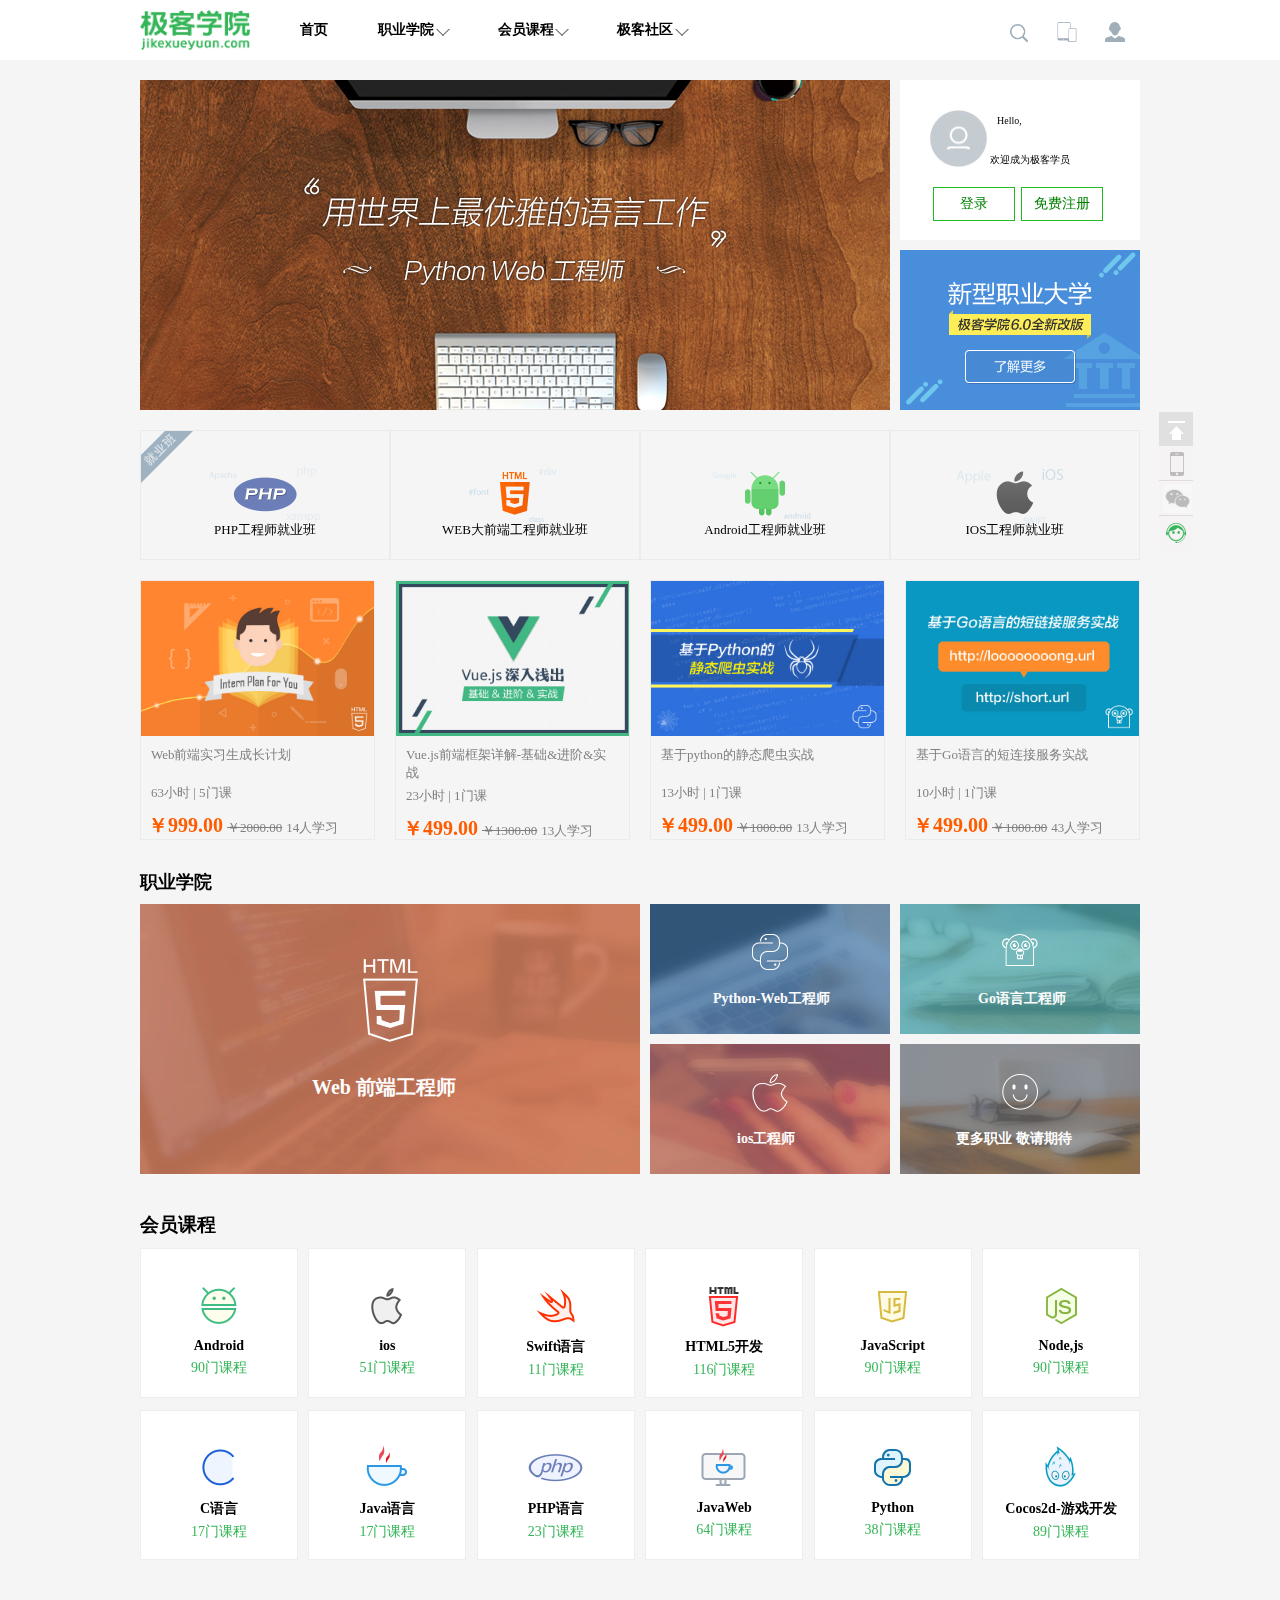
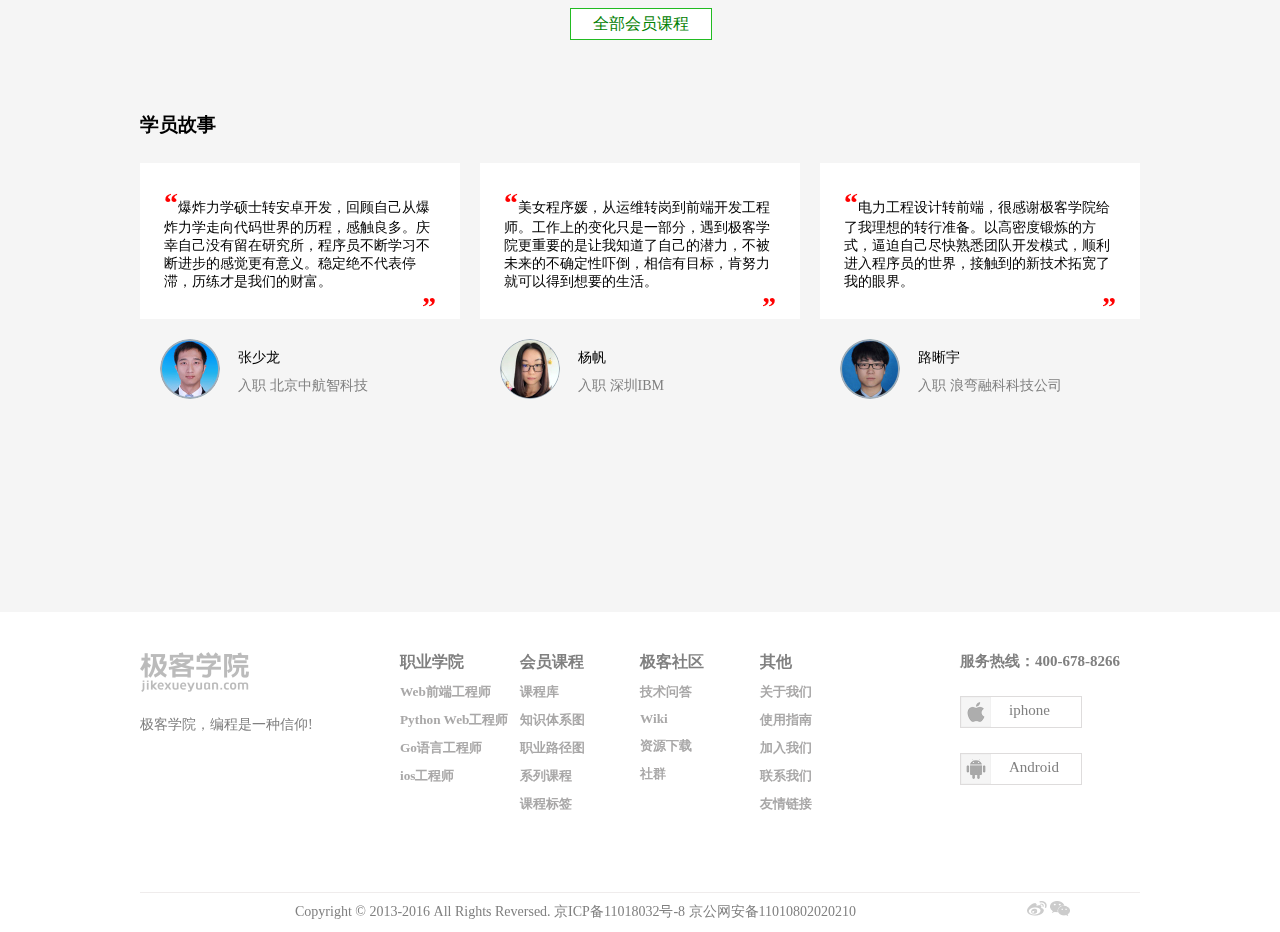
<file: index.html>
<!DOCTYPE html>
<html lang="en">

<head>
    <meta charset="UTF-8">
    <title>极客学院</title>
    <link rel="stylesheet" href="css/jike.css" type="text/css">
</head>

<body>
    <div class="container">
        <header>
            <div class="wrap">
                <div class="logo">
                    <img src="images/logo.png">
                </div>
                <!--nav  start-->
                <nav>
                    <ul class="college">
                        <li><a href="http://www.jikexueyuan.com/">首页</a></li>
                        <!---第一个下拉菜单---->
                        <li class="college1">
                            <a href="">
               职业学院
               <span class="rotate"></span>
               </a>
                            <ul id="college1-1">
                                <li>
                                    <h5>前端学院</h5>
                                    <a href="http://www.jikexueyuan.com/zhiye/web">
                                        <span class="icon1"></span> web前端工程师
                                    </a>
                                </li>
                                <li>
                                    <h5>后端学院</h5>
                                    <a href="http://www.jikexueyuan.com/zhiye/python">
                                        <span class="icon2"></span> Python&nbsp;web工程师
                                    </a>
                                    <br/>
                                    <a href="http://www.jikexueyuan.com/zhiye/go">
                                        <span class="icon3"></span> Go语言工程师
                                    </a>
                                </li>
                                <li>
                                    <h5>移动学院</h5>
                                    <a href="http://www.jikexueyuan.com/zhiye/ios">
                                        <span class="icon4"></span> ios工程师
                                    </a>
                                </li>
                            </ul>
                        </li>
                        <!--第二个下拉菜单---->
                        <li class="course">
                            <a href="">
               会员课程
               <span class="rotate"></span>
               </a>
                            <ul id="course1">
                                <li>
                                    <a href="http://www.jikexueyuan.com/course/">
                                        <span class="icon1-1"></span> 课程库
                                        <span id="right">2500+</span>
                                    </a>
                                </li>
                                <li>
                                    <a href="http://ke.jikexueyuan.com/zhiye/">
                                        <span class="icon1-2"></span> 职业路径图
                                        <span id="right">9</span>
                                    </a>
                                </li>
                                <li>
                                    <a href="http://www.jikexueyuan.com/path/">
                                        <span class="icon1-3"></span> 知识体系图
                                        <span id="right">24</span>
                                    </a>
                                </li>
                                <li>
                                    <a href="http://ke.jikexueyuan.com/xilie/">
                                        <span class="icon1-4"></span> 系列课程
                                        <span id="right">101</span>
                                    </a>
                                </li>
                                <li>
                                    <a href="http://www.jikexueyuan.com/tag/">
                                        <span class="icon1-5"></span> 课程标签
                                        <span id="right">4000+</span>
                                    </a>
                                </li>
                                <li>
                                    <a href="http://www.jikexueyuan.com/vip/">
                                        <span class="icon1-6"></span> VIP会员购买
                                        <span id="right">30/月260/年</span>
                                    </a>
                                </li>
                            </ul>
                        </li>
                        <!--第三个下拉菜单-->
                        <li class="community">
                            <a href="">
               极客社区
               <span class="rotate"></span>
               </a>
                            <ul id="community1">
                                <li>
                                    <a href="http://wenda.jikexueyuan.com/">
                                        <span class="icon2-1"></span> 技术问答
                                        <span id="right">20000+</span>
                                    </a>
                                </li>
                                <li>
                                    <a href="http://wiki.jikexueyuan.com/">
                                        <span class="icon2-2"></span> Wiki
                                        <span id="right">351</span>
                                    </a>
                                </li>
                                <li>
                                    <a href="http://qun.jikexueyuan.com/">
                                        <span class="icon2-3"></span> 社群
                                        <span id="right">7000+</span>
                                    </a>
                                </li>
                                <li>
                                    <a href="http://download.jikexueyuan.com/">
                                        <span class="icon2-4"></span> 资源下载
                                        <span id="right">3000+</span>
                                    </a>
                                </li>
                            </ul>
                        </li>
                    </ul>
                </nav>
                <!--nav  end-->
                <div class="user">
                    <span class="search"></span>
                    <span class="app">
           <div class="app-tel"></div>
           <div class="app-icon"></div>
           </span>
                    <span class="land">
             <ul>
               <li>
               <a href="http://passport.jikexueyuan.com/sso/reg_phone">注册</a>
                 |
               <a href="http://passport.jikexueyuan.com/sso/login">登录</a>
               </li>
               <li>
               <a href="http://passport.jikexueyuan.com/sso/login">
                 <span class="icon3-1"></span> 学习中心
                    </a>
                    </li>
                    <li>
                        <a href="http://passport.jikexueyuan.com/sso/login">
                            <span class="icon3-2"></span> 个人主页
                        </a>
                    </li>
                    <li>
                        <a href="http://passport.jikexueyuan.com/sso/login">
                            <span class="icon3-3"></span> 消息通知
                        </a>
                    </li>
                    <li>
                        <a href="http://passport.jikexueyuan.com/sso/login">
                            <span class="icon3-4"></span> 账号设置
                        </a>
                    </li>
                    </ul>
                    </span>
                </div>
            </div>
        </header>
        <!--article部分-->
        <article>
            <!--section部分-->
            <section class="jk-python">
                <div class="jk-carousel">
                    <img src="images/579fa1b0c9f40.jpg">
                </div>
                <div class="jk-login">
                    <div>
                        <div class="userimg">
                            <a href="http://passport.jikexueyuan.com/sso/login?referer=http://my.jikexueyuan.com/setting/user/">
                                <img src="images/headpic_8ce0f6d.jpg">
                            </a>
                        </div>
                        <span class="welcome">Hello,</span>
                        <p class="welcome1">欢迎成为极客学员</p>
                    </div>
                    <div>
                        <span class="free">登录</span>
                        <a href="http://passport.jikexueyuan.com/sso/reg_phone">
                            <span class="free">免费注册</span>
                        </a>
                    </div>
                </div>
                <div class="jk-about">
                    <a href="http://blog.jikexueyuan.com/1.html" target="_blank">
                        <img src="images/0f0000I31efoOCeMMNwG30.jpg">
                    </a>
                </div>
            </section>
            <!--section部分-->
            <section class="jk-engineer">
                <a href="http://j.jikexueyuan.com/train/php?huodong=jiuye_php_in" class="engineer" target="_blank">
                    <span class="engineer-icon"></span>
                    <p>PHP工程师就业班</p>
                </a>
                <a href="http://j.jikexueyuan.com/train/web?huodong=jiuye_web_in" class="engineer" target="_blank">
                    <p>WEB大前端工程师就业班</p>
                </a>
                <a href="http://j.jikexueyuan.com/train/android?huodong=jiuye_android_in" class="engineer" target="_blank">
                    <p>Android工程师就业班</p>
                </a>
                <a href="http://j.jikexueyuan.com/train/ios?huodong=jiuye_ios_in" class="engineer" target="_blank">
                    <p>IOS工程师就业班</p>
                </a>
            </section>
            <!--section部分-->
            <section class="jk-wrap1">
                <div class="jk-wrap">
                    <a href="http://www.jikexueyuan.com/zhiye/course/10.html?type=7" class="jk-practice" target="_blank">
                        <span class="practice"></span>
                        <p>Web前端实习生成长计划</p>
                        <p>63小时&nbsp;|&nbsp;5门课</p>
                        <span class="price">￥999.00</span>
                        <span class="price1"><s>￥2000.00</s></span>
                        <span class="number">14人学习</span>
                    </a>
                    <a href="http://www.jikexueyuan.com/zhiye/course/12.html?type=8" class="jk-practice" target="_blank">
                        <span class="practice"></span>
                        <p id="another1">Vue.js前端框架详解-基础&进阶&实战</p>
                        <p id="another">23小时&nbsp;|&nbsp;1门课</p>
                        <span class="price">￥499.00</span>
                        <span class="price1"><s>￥1300.00</s></span>
                        <span class="number">13人学习</span>
                    </a>
                    <a href="http://www.jikexueyuan.com/zhiye/course/18.html?type=4" class="jk-practice" target="_blank">
                        <span class="practice"></span>
                        <p>基于python的静态爬虫实战</p>
                        <p>13小时&nbsp;|&nbsp;1门课</p>
                        <span class="price">￥499.00</span>
                        <span class="price1"><s>￥1000.00</s></span>
                        <span class="number">13人学习</span>
                    </a>
                    <a href="http://www.jikexueyuan.com/zhiye/course/22.html?type=6" class="jk-practice" target="_blank">
                        <span class="practice"></span>
                        <p>基于Go语言的短连接服务实战</p>
                        <p>10小时&nbsp;|&nbsp;1门课</p>
                        <span class="price">￥499.00</span>
                        <span class="price1"><s>￥1000.00</s></span>
                        <span class="number">43人学习</span>
                    </a>
                </div>
            </section>
            <!--section部分-->
            <section class="jk-college">
                <h3 class="profession">职业学院</h3>
                <div class="web">
                    <a href="http://www.jikexueyuan.com/zhiye/web">
                        <span></span>
                        <p>Web&nbsp;前端工程师</p>
                    </a>
                </div>
                <div class="python-web">
                    <a href="http://www.jikexueyuan.com/zhiye/python">
                        <span></span>
                        <p>Python-Web工程师</p>
                    </a>
                </div>
                <div class="go">
                    <a href="http://www.jikexueyuan.com/zhiye/go">
                        <span></span>
                        <p>Go语言工程师</p>
                    </a>
                </div>
                <div class="ios">
                    <a href="http://www.jikexueyuan.com/zhiye/ios">
                        <span></span>
                        <p>ios工程师</p>
                    </a>
                </div>
                <div class="many">
                    <a href="">
                        <span></span>
                        <p>更多职业&nbsp;敬请期待</p>
                    </a>
                </div>
            </section>
            <!--section部分-->
            <section class="jk-vip">
                <h3>会员课程</h3>
                <div class="jk-vip1">
                    <a href="http://www.jikexueyuan.com/path/android">
                        <img src="images/1_android_d6730f3.png" class="pic">
                        <h5 class="black">Android</h5>
                        <p class="green">90门课程</p>
                    </a>
                    <a href="http://www.jikexueyuan.com/path/ios">
                        <img src="images/2_iOS_5e77ff4.png" class="pic">
                        <h5 class="black">ios</h5>
                        <p class="green">51门课程</p>
                    </a>
                    <a href="http://www.jikexueyuan.com/path/swift">
                        <img src="images/3_swift_79f5d60.png" class="pic">
                        <h5 class="black">Swift语言</h5>
                        <p class="green">11门课程</p>
                    </a>
                    <a href="http://www.jikexueyuan.com/path/html5">
                        <img src="images/4_html5_9ab5f1c.png" class="pic">
                        <h5 class="black">HTML5开发</h5>
                        <p class="green">116门课程</p>
                    </a>
                    <a href="http://www.jikexueyuan.com/path/javascript">
                        <img src="images/5_javascript_83e4b7f.png" class="pic">
                        <h5 class="black">JavaScript</h5>
                        <p class="green">90门课程</p>
                    </a>
                    <a href="http://www.jikexueyuan.com/path/nodejs">
                        <img src="images/6_js_c56bccc.png" class="pic">
                        <h5 class="black">Node,js</h5>
                        <p class="green">90门课程</p>
                    </a>
                </div>
                <div class="jk-vip2">
                    <a href="http://www.jikexueyuan.com/path/c">
                        <img src="images/7_c_07f10c0.png" class="pic">
                        <h5 class="black">C语言</h5>
                        <p class="green">17门课程</p>
                    </a>
                    <a href="http://www.jikexueyuan.com/path/java">
                        <img src="images/8_java_89b7c2c.png" class="pic">
                        <h5 class="black">Java语言</h5>
                        <p class="green">17门课程</p>
                    </a>
                    <a href="http://www.jikexueyuan.com/path/php">
                        <img src="images/9_php_d5fcdb8.png" class="pic">
                        <h5 class="black">PHP语言</h5>
                        <p class="green">23门课程</p>
                    </a>
                    <a href="http://www.jikexueyuan.com/path/javaweb">
                        <img src="images/10_javaweb_26f34e5.png" class="pic">
                        <h5 class="black">JavaWeb</h5>
                        <p class="green">64门课程</p>
                    </a>
                    <a href="http://www.jikexueyuan.com/path/python">
                        <img src="images/11_Python_d253c3e.png" class="pic">
                        <h5 class="black">Python</h5>
                        <p class="green">38门课程</p>
                    </a>
                    <a href="http://www.jikexueyuan.com/path/cocos2d-x">
                        <img src="images/12_cocos2d_037cd04.png" class="pic">
                        <h5 class="black">Cocos2d-游戏开发</h5>
                        <p class="green">89门课程</p>
                    </a>
                </div>
                <div class="jk-vip3">
                    <a href="http://www.jikexueyuan.com/course/">全部会员课程</a>
                </div>
            </section>
            <!--section部分-->
            <section class="jk-story">
                <h3>学员故事</h3>
                <div class="jk-story-wrap">
                    <div class="jk-story1">
                        <a href="http://blog.jikexueyuan.com/5.html">
                            <p class="story">爆炸力学硕士转安卓开发，回顾自己从爆炸力学走向代码世界的历程，感触良多。庆幸自己没有留在研究所，程序员不断学习不断进步的感觉更有意义。稳定绝不代表停滞，历练才是我们的财富。
                            </p>
                            <span class="zhangshaolong"></span>
                            <span class="namework">
            <p>张少龙</p>
            <p class="work">入职&nbsp;北京中航智科技</p>
          </span>
                        </a>
                    </div>
                    <div class="jk-story2">
                        <a href="http://blog.jikexueyuan.com/5.html">
                            <p class="story">美女程序媛，从运维转岗到前端开发工程师。工作上的变化只是一部分，遇到极客学院更重要的是让我知道了自己的潜力，不被未来的不确定性吓倒，相信有目标，肯努力就可以得到想要的生活。
                            </p>
                            <span class="yangfan"></span>
                            <span class="namework">
            <p>杨帆</p>
            <p class="work">入职&nbsp;深圳IBM</p>
          </span>
                        </a>
                    </div>
                    <div class="jk-story3">
                        <a href="http://blog.jikexueyuan.com/5.html">
                            <p class="story">电力工程设计转前端，很感谢极客学院给了我理想的转行准备。以高密度锻炼的方式，逼迫自己尽快熟悉团队开发模式，顺利进入程序员的世界，接触到的新技术拓宽了我的眼界。
                            </p>
                            <span class="luxiyu"></span>
                            <span class="namework">
            <p>路晰宇</p>
            <p class="work">入职&nbsp;浪弯融科科技公司</p>
          </span>
                        </a>
                    </div>
                </div>
            </section>
<!-- 返回顶部小图标 -->
            <div class="fixed_wrapper">
                <div class="fixed">
                    <div></div>
                    <div>
                        <div class="fixed2"></div>
                    </div>
                    <div>
                        <a href="http://qun.jikexueyuan.com/jikexueyuan/topic/430" target="_blank"></a>
                    </div>
                    <div>
                        <div class="fixed4">
                            <p>在线客服</p>
                            <p>工作日9:00-21:00在线</p>
                        </div>
                    </div>
                </div>
            </div>
        </article>
        <!--article结束-->
        <!--footer部分-->
        <footer>
            <div class="last1">
                <span></span>
                <p>极客学院，编程是一种信仰!</p>
            </div>
            <div class="last2">
                <div>
                    <h4>职业学院</h4>
                    <h5><a href="http://www.jikexueyuan.com/zhiye/web">Web前端工程师</a></h5>
                    <h5><a href="http://www.jikexueyuan.com/zhiye/python">Python Web工程师</a></h5>
                    <h5><a href="http://www.jikexueyuan.com/zhiye/go">Go语言工程师</a></h5>
                    <h5><a href="http://www.jikexueyuan.com/zhiye/ios">ios工程师</a></h5>
                </div>
                <div>
                    <h4>会员课程</h4>
                    <h5><a href="http://www.jikexueyuan.com/course/">课程库</a></h5>
                    <h5><a href="http://www.jikexueyuan.com/path/">知识体系图</a></h5>
                    <h5><a href="http://ke.jikexueyuan.com/zhiye/">职业路径图</a></h5>
                    <h5><a href="http://ke.jikexueyuan.com/xilie/">系列课程</a></h5>
                    <h5><a href="http://www.jikexueyuan.com/tag/">课程标签</a></h5>
                </div>
                <div>
                    <h4><a href="http://wenda.jikexueyuan.com/">极客社区</a></h4>
                    <h5><a href="http://wenda.jikexueyuan.com/">技术问答</a></h5>
                    <h5><a href="http://wiki.jikexueyuan.com/">Wiki</a></h5>
                    <h5><a href="http://passport.jikexueyuan.com/sso/login?referer=http://download.jikexueyuan.com/">资源下载</a></h5>
                    <h5><a href="http://qun.jikexueyuan.com/">社群</a></h5>
                </div>
                <div>
                    <h4>其他</h4>
                    <h5><a href="http://help.jikexueyuan.com/">关于我们</a></h5>
                    <h5><a href="http://help.jikexueyuan.com/guide/">使用指南</a></h5>
                    <h5><a href="http://help.jikexueyuan.com/join.html">加入我们</a></h5>
                    <h5><a href="http://help.jikexueyuan.com/contact.html">联系我们</a></h5>
                    <h5><a href="http://www.jikexueyuan.com/friendlink.html">友情链接</a></h5>
                </div>
            </div>
            <div class="last3">
                <p>服务热线：400-678-8266</p>
                <div class="last3-1">
                    <span></span>
                    <span>iphone</span>
                    <div class="last3-1-app"></div>
                </div>
                <div class="last3-2">
                    <span></span>
                    <span>Android</span>
                    <div class="last3-2-app"></div>
                </div>
            </div>
            <div class="last4"></div>
            <div class="last5">
                <span>Copyright © 2013-2016&nbsp;All Rights Reversed. 京ICP备11018032号-8 京公网安备11010802020210</span>
                <a href="http://weibo.com/jikexueyuan" class="last5-pic1"></a>
                <a href="http://qun.jikexueyuan.com/jikexueyuan/topic/430" class="last5-pic2"></a>
            </div>
        </footer>
        <!--footer 结束-->
    </div>
</body>

</html>
</file>
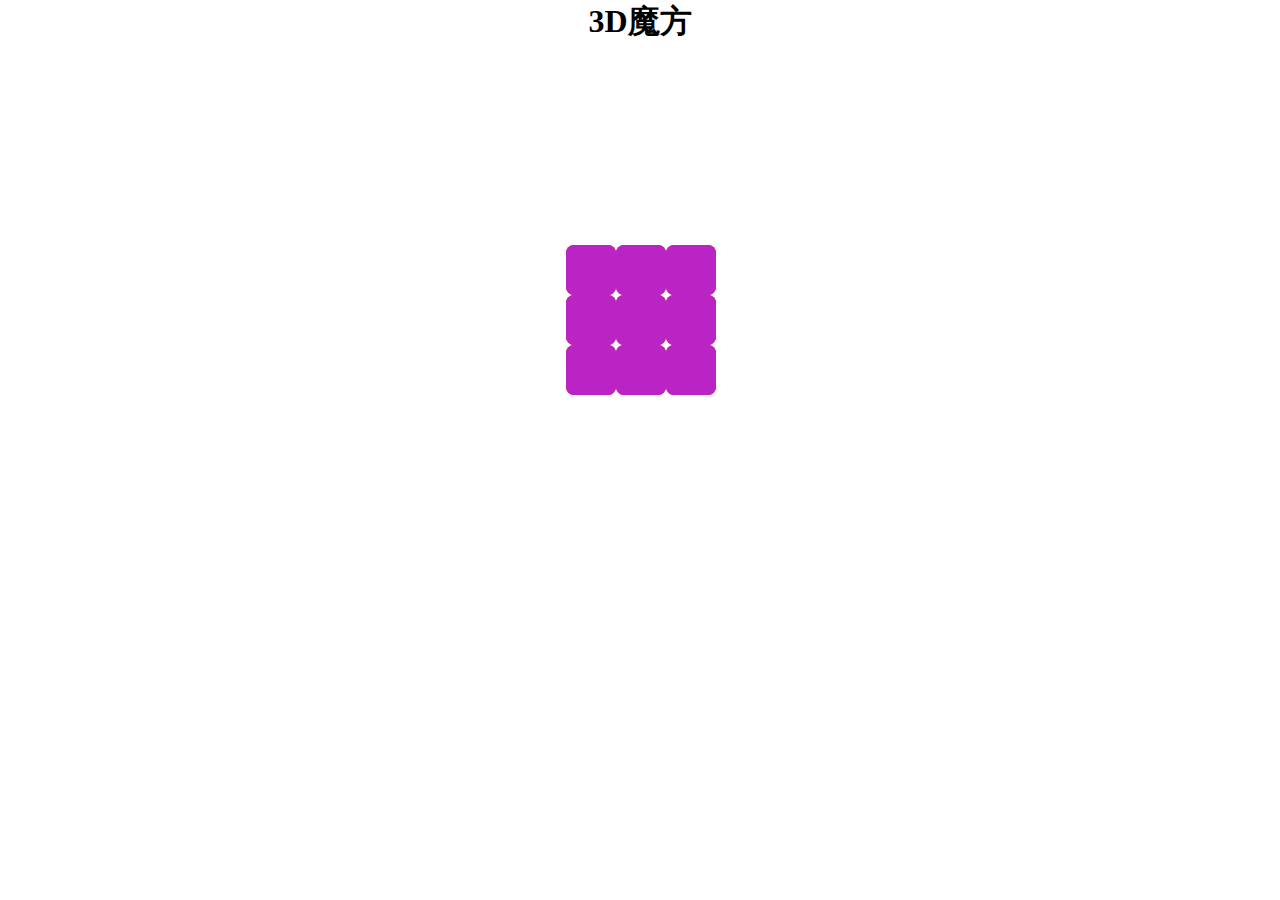
<file: cube.html>
<!DOCTYPE html>
<html lang="en">
<head>
    <meta charset="UTF-8">
    <title>3D魔方</title>
    <link rel="stylesheet" href="css/cube.css" type="text/css">
</head>
<body>
<h1 align="center">3D魔方</h1>
<div class="box">
    <!-----魔方的六个面---->
    <!-----魔方的第1个面---->
    <div class="box1">
        <div class="in"></div>
        <div class="in"></div>
        <div class="in"></div>
        <div class="in"></div>
        <div class="in"></div>
        <div class="in"></div>
        <div class="in"></div>
        <div class="in"></div>
        <div class="in"></div>
    </div>
    <!-----魔方的第2个面---->
    <div class="box2">
        <div class="in"></div>
        <div class="in"></div>
        <div class="in"></div>
        <div class="in"></div>
        <div class="in"></div>
        <div class="in"></div>
        <div class="in"></div>
        <div class="in"></div>
        <div class="in"></div>
    </div>
    <!-----魔方的第3个面---->
    <div class="box3">
        <div class="in"></div>
        <div class="in"></div>
        <div class="in"></div>
        <div class="in"></div>
        <div class="in"></div>
        <div class="in"></div>
        <div class="in"></div>
        <div class="in"></div>
        <div class="in"></div>
    </div>
    <!-----魔方的第4个面---->
    <div class="box4">
        <div class="in"></div>
        <div class="in"></div>
        <div class="in"></div>
        <div class="in"></div>
        <div class="in"></div>
        <div class="in"></div>
        <div class="in"></div>
        <div class="in"></div>
        <div class="in"></div>
    </div>
    <!-----魔方的第5个面---->
    <div class="box5">
        <div class="in"></div>
        <div class="in"></div>
        <div class="in"></div>
        <div class="in"></div>
        <div class="in"></div>
        <div class="in"></div>
        <div class="in"></div>
        <div class="in"></div>
        <div class="in"></div>
    </div>
    <!-----魔方的第6个面---->
    <div class="box6">
        <div class="in"></div>
        <div class="in"></div>
        <div class="in"></div>
        <div class="in"></div>
        <div class="in"></div>
        <div class="in"></div>
        <div class="in"></div>
        <div class="in"></div>
        <div class="in"></div>
    </div>
</div>
</body>
</html>
</file>
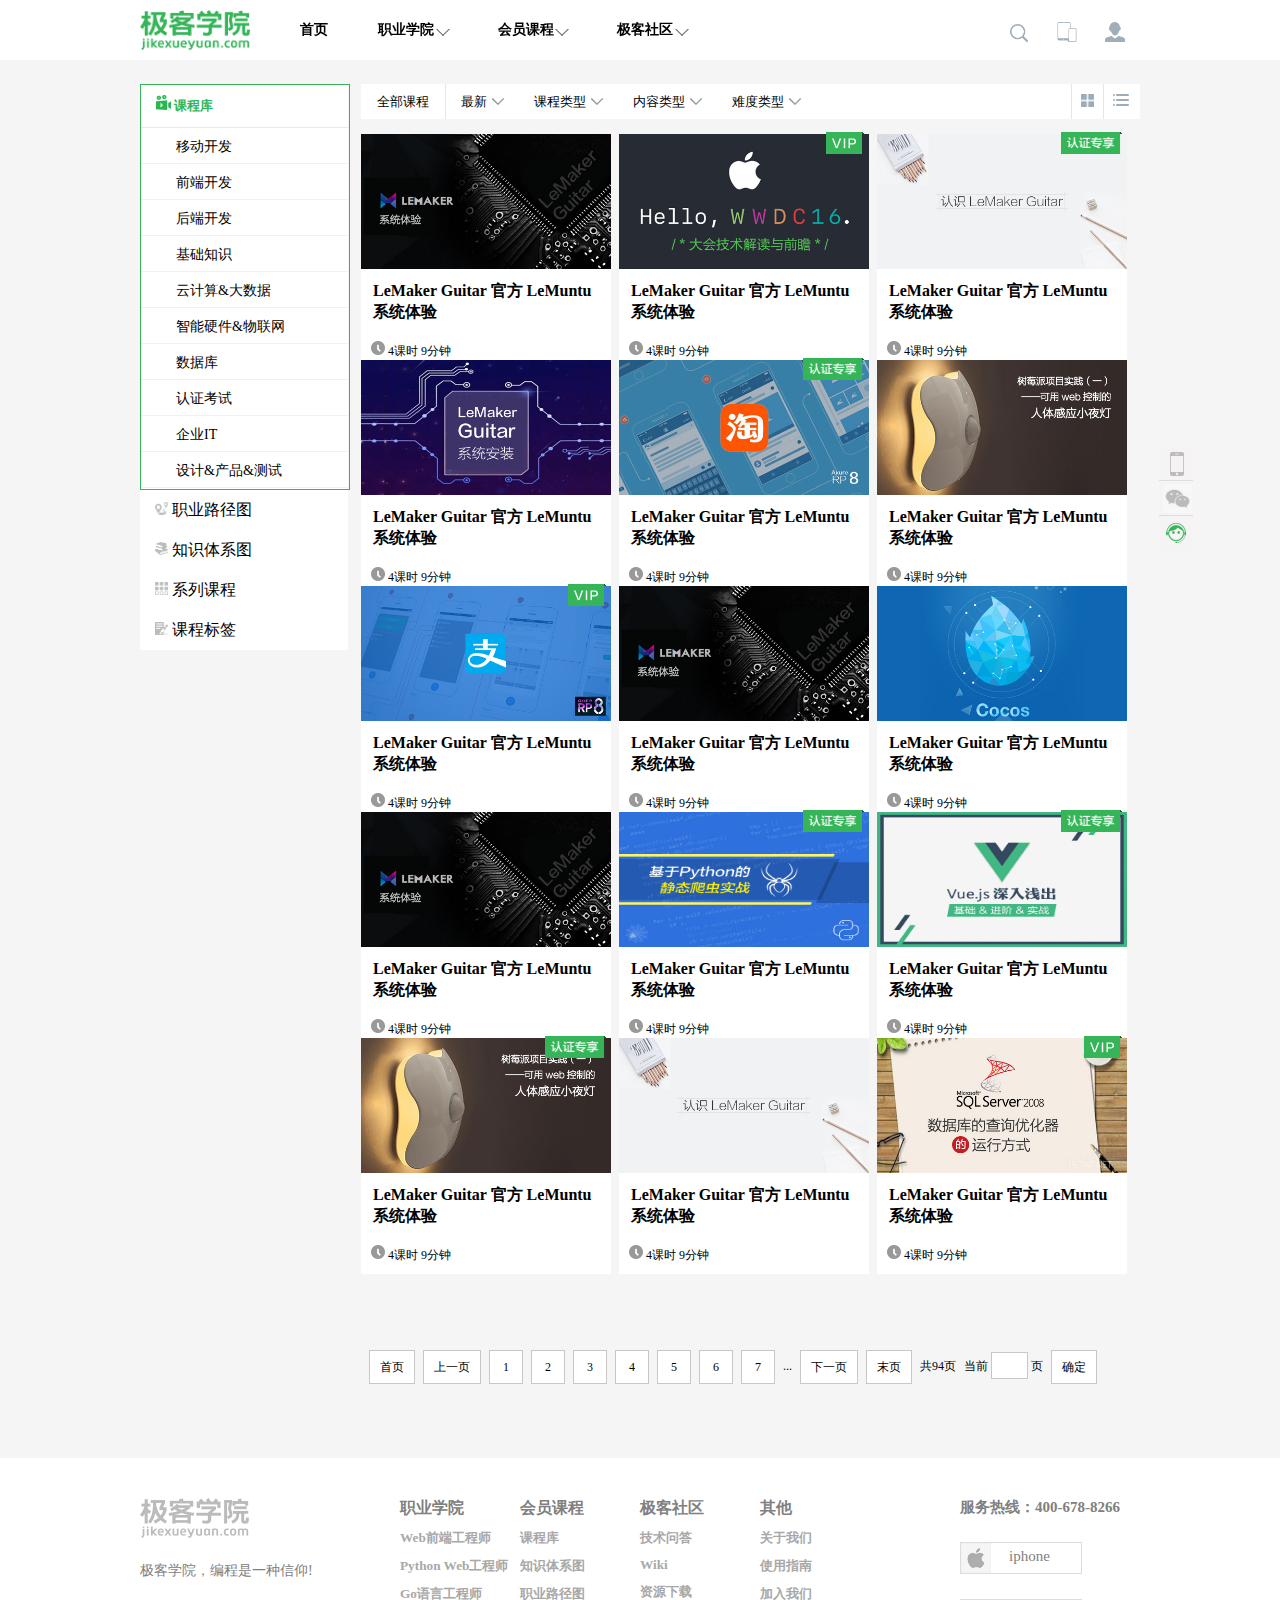
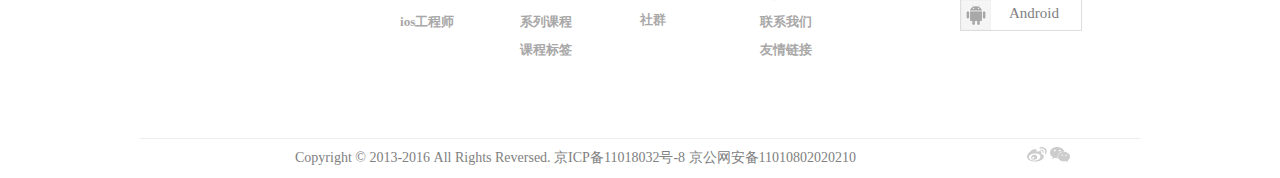
<file: jikeCourse.html>
<!DOCTYPE html>
<html lang="en">

<head>
    <meta charset="UTF-8">
    <title>极客学院</title>
    <link rel="stylesheet" href="css/jikeCourse.css" type="text/css">
</head>

<body>
    <div class="container">
        <header>
            <div class="wrap">
                <div class="logo">
                    <img src="images/logo.png">
                </div>
                <!--nav  start-->
                <nav>
                    <ul class="college">
                        <li><a href="http://www.jikexueyuan.com/">首页</a></li>
                        <!---第一个下拉菜单---->
                        <li class="college1">
                            <a href="">
               职业学院
               <span class="rotate"></span>
               </a>
                            <ul id="college1-1">
                                <li>
                                    <h5>前端学院</h5>
                                    <a href="http://www.jikexueyuan.com/zhiye/web">
                                        <span class="icon1"></span> web前端工程师
                                    </a>
                                </li>
                                <li>
                                    <h5>后端学院</h5>
                                    <a href="http://www.jikexueyuan.com/zhiye/python">
                                        <span class="icon2"></span> Python&nbsp;web工程师
                                    </a>
                                    <br/>
                                    <a href="http://www.jikexueyuan.com/zhiye/go">
                                        <span class="icon3"></span> Go语言工程师
                                    </a>
                                </li>
                                <li>
                                    <h5>移动学院</h5>
                                    <a href="http://www.jikexueyuan.com/zhiye/ios">
                                        <span class="icon4"></span> ios工程师
                                    </a>
                                </li>
                            </ul>
                        </li>
                        <!-- 第二个下拉菜单 -->
                        <li class="course">
                            <a href="">
               会员课程
               <span class="rotate"></span>
               </a>
                            <ul id="course1">
                                <li>
                                    <a href="http://www.jikexueyuan.com/course/">
                                        <span class="icon1-1"></span> 课程库
                                        <span id="right">2500+</span>
                                    </a>
                                </li>
                                <li>
                                    <a href="http://ke.jikexueyuan.com/zhiye/">
                                        <span class="icon1-2"></span> 职业路径图
                                        <span id="right">9</span>
                                    </a>
                                </li>
                                <li>
                                    <a href="http://www.jikexueyuan.com/path/">
                                        <span class="icon1-3"></span> 知识体系图
                                        <span id="right">24</span>
                                    </a>
                                </li>
                                <li>
                                    <a href="http://ke.jikexueyuan.com/xilie/">
                                        <span class="icon1-4"></span> 系列课程
                                        <span id="right">101</span>
                                    </a>
                                </li>
                                <li>
                                    <a href="http://www.jikexueyuan.com/tag/">
                                        <span class="icon1-5"></span> 课程标签
                                        <span id="right">4000+</span>
                                    </a>
                                </li>
                                <li>
                                    <a href="http://www.jikexueyuan.com/vip/">
                                        <span class="icon1-6"></span> VIP会员购买
                                        <span id="right">30/月260/年</span>
                                    </a>
                                </li>
                            </ul>
                        </li>
                        <!--第三个下拉菜单-->
                        <li class="community">
                            <a href="">
               极客社区
               <span class="rotate"></span>
               </a>
                            <ul id="community1">
                                <li>
                                    <a href="http://wenda.jikexueyuan.com/">
                                        <span class="icon2-1"></span> 技术问答
                                        <span id="right">20000+</span>
                                    </a>
                                </li>
                                <li>
                                    <a href="http://wiki.jikexueyuan.com/">
                                        <span class="icon2-2"></span> Wiki
                                        <span id="right">351</span>
                                    </a>
                                </li>
                                <li>
                                    <a href="http://qun.jikexueyuan.com/">
                                        <span class="icon2-3"></span> 社群
                                        <span id="right">7000+</span>
                                    </a>
                                </li>
                                <li>
                                    <a href="http://download.jikexueyuan.com/">
                                        <span class="icon2-4"></span> 资源下载
                                        <span id="right">3000+</span>
                                    </a>
                                </li>
                            </ul>
                        </li>
                    </ul>
                </nav>
                <!--nav  end-->
               <div class="user">
                <span class="search"></span>
                <span class="app">
                <div class="app-tel"></div>
                <div class="app-icon"></div>
                    </span>
                    <span class="land">
             <ul>
               <li>
               <a href="http://passport.jikexueyuan.com/sso/reg_phone">注册</a>
                 |
               <a href="http://passport.jikexueyuan.com/sso/login">登录</a>
               </li>
               <li>
               <a href="http://passport.jikexueyuan.com/sso/login">
                 <span class="icon3-1"></span> 学习中心
                    </a>
                    </li>
                    <li>
                        <a href="http://passport.jikexueyuan.com/sso/login">
                            <span class="icon3-2"></span> 个人主页
                        </a>
                    </li>
                    <li>
                        <a href="http://passport.jikexueyuan.com/sso/login">
                            <span class="icon3-3"></span> 消息通知
                        </a>
                    </li>
                    <li>
                        <a href="http://passport.jikexueyuan.com/sso/login">
                            <span class="icon3-4"></span> 账号设置
                        </a>
                    </li>
                    </ul>
                    </span>
                </div>
            </div>
            <div class="wrap_search">
                <div class="search_box">
                    <span class="search_icon"></span>
                    <input type="text" placeholder="搜索课程、问题或Wiki">
                </div>
                <div class="tag_box">
                    <a href="http://search.jikexueyuan.com/course/?q=Android">Android</a>
                    <a href="http://search.jikexueyuan.com/course/?q=iOS">ios</a>
                    <a href="http://search.jikexueyuan.com/course/?q=HTML5">HTML5</a>
                    <span class="close_icon"></span>
                </div>
            </div>
        </header>
        <!--article部分-->
        <article>
            <div class="article-wrap">
                <!-- 左边部分 -->
                <div class="left_father">
                    <div class="left">
                        <h5 id="h5">
                           <a href="http://www.jikexueyuan.com/course/">
                           <i class="icon-course"></i>
                           课程库
                           </a>
                        </h5>
                        <div class="left_list1">
                            <ul>
                                <li>
                                    <div>
                                        <a href="http://www.jikexueyuan.com/course/mobile/">移动开发</a>
                                        <div class="left_list1_hover">
                                            <dl>
                                                <dt>
                                                    <a>应用开发</a>
                                                </dt>
                                                <dd><a href="">Android</a>
                                                    <span>|</span>
                                                    <a href="">ios</a></dd>
                                            </dl>
                                            <dl>
                                                <dt><a href="">游戏开发</a></dt>
                                                <dd><a href="">cocos</a><span>|</span><a href="">unity</a><span>|</span><a href="">sprete</a><span>|</span><a href="">unreal</a></dd>
                                            </dl>
                                            <dl>
                                                <dt><a href="">常用框架</a></dt>
                                                <dd><a href="">cordova</a><span>|</span><a href="">react</a></dd>
                                            </dl>
                                        </div>
                                    </div>
                                </li>
                                <li>
                                    <div>
                                        <a href="http://www.jikexueyuan.com/course/web/">前端开发</a>
                                        <div class="left_list1_hover">
                                            <dl>
                                                <dt>
                                                    <a>应用开发</a>
                                                </dt>
                                                <dd>
                                                    <a href="">cocos</a><span>|</span><a href="">unity</a><span>|</span><a href="">sprete</a><span>|</span><a href="">unreal</a><span>|</span><a href="">cocos</a></dd>
                                            </dl>
                                            <dl>
                                                <dt><a href="">游戏开发</a></dt>
                                                <dd><a href="">cocos</a><span>|</span><a href="">unity</a><span>|</span><a href="">sprete</a><span>|</span><a href="">unreal</a><span>|</span><a href="">cocos</a><span>|</span><a href="">unity</a><span>|</span><a href="">sprete</a><span>|</span><a href="">unreal</a><a href="">cocos</a><span>|</span><a href="">unity</a><span>|</span><a href="">sprete</a><span>|</span><a href="">unreal</a></dd>
                                            </dl>
                                            <dl>
                                                <dt><a href="">常用框架</a></dt>
                                                <dd><a href="">cordova</a><span>|</span><a href="">react</a></dd>
                                            </dl>
                                        </div>
                                    </div>
                                </li>
                                <li>
                                    <div>
                                        <a href="http://www.jikexueyuan.com/course/dev/">后端开发</a>
                                        <div class="left_list1_hover">
                                            <dl>
                                                <dt>
                                                    <a>应用开发</a>
                                                </dt>
                                                <dd><a href="">Android</a>
                                                    <span>|</span>
                                                    <a href="">ios</a></dd>
                                            </dl>
                                            <dl>
                                                <dt><a href="">游戏开发</a></dt>
                                                <dd><a href="">cordova</a><span>|</span><a href="">react</a></dd>
                                            </dl>
                                            <dl>
                                                <dt><a href="">常用框架</a></dt>
                                                <dd><a href="">cordova</a><span>|</span><a href="">react</a></dd>
                                            </dl>
                                            <dl>
                                                <dt><a href="">常用框架</a></dt>
                                                <dd><a href="">cordova</a><span>|</span><a href="">react</a>
                                            </dl>
                                            <dl>
                                                <dt><a href="">游戏开发</a></dt>
                                                <dd><a href="">cocos</a><span>|</span><a href="">unity</a><span>|</span><a href="">sprete</a><span>|</span><a href="">unreal</a><span>|</span><a href="">cocos</a><span>|</span><a href="">unity</a><span>|</span><a href="">sprete</a><span>|</span><a href="">unreal</a><a href="">cocos</a><span>|</span><a href="">unity</a><span>|</span><a href="">sprete</a><span>|</span><a href="">unreal</a></dd>
                                            </dl>
                                        </div>
                                    </div>
                                </li>
                                <li>
                                    <div>
                                        <a href="http://www.jikexueyuan.com/course/base/">基础知识</a>
                                        <div class="left_list1_hover">
                                            <dl>
                                                <dt><a href="">常用框架</a></dt>
                                                <dd><a href="">cordova</a><span>|</span><a href="">react</a></dd>
                                            </dl>
                                            <dl>
                                                <dt><a href="">游戏开发</a></dt>
                                                <dd><a href="">cocos</a><span>|</span><a href="">unity</a><span>|</span><a href="">sprete</a><span>|</span><a href="">unreal</a><span>|</span><a href="">cocos</a><span>|</span><a href="">unity</a><span>|</span><a href="">sprete</a><span>|</span><a href="">unreal</a><a href="">cocos</a><span>|</span><a href="">unity</a><span>|</span><a href="">sprete</a><span>|</span><a href="">unreal</a></dd>
                                            </dl>
                                            <dl>
                                                <dt><a href="">常用框架</a></dt>
                                                <dd><a href="">cordova</a><span>|</span><a href="">react</a></dd>
                                            </dl>
                                        </div>
                                    </div>
                                </li>
                                <li>
                                    <div>
                                        <a href="http://www.jikexueyuan.com/course/clouddata/">云计算&大数据</a>
                                        <div class="left_list1_hover">
                                            <dl>
                                                <dt>
                                                    <a>应用开发</a>
                                                </dt>
                                                <dd><a href="">Android</a>
                                                    <span>|</span>
                                                    <a href="">ios</a></dd>
                                            </dl>
                                            <dl>
                                                <dt><a href="">常用框架</a></dt>
                                                <dd><a href="">cordova</a><span>|</span><a href="">react</a></dd>
                                            </dl>
                                            <dl>
                                                <dt><a href="">游戏开发</a></dt>
                                                <dd><a href="">cocos</a><span>|</span><a href="">unity</a><span>|</span><a href="">sprete</a><span>|</span><a href="">unreal</a><span>|</span><a href="">cocos</a><span>|</span><a href="">unity</a><span>|</span><a href="">sprete</a><span>|</span><a href="">unreal</a><a href="">cocos</a><span>|</span><a href="">unity</a><span>|</span><a href="">sprete</a><span>|</span><a href="">unreal</a></dd>
                                            </dl>
                                        </div>
                                    </div>
                                </li>
                                <li>
                                    <div>
                                        <a href="http://www.jikexueyuan.com/course/intellegence/">智能硬件&物联网</a>
                                        <div class="left_list1_hover">
                                            <dl>
                                                <dt><a href="">游戏开发</a></dt>
                                                <dd><a href="">cocos</a><span>|</span><a href="">unity</a><span>|</span><a href="">sprete</a><span>|</span><a href="">unreal</a><span>|</span><a href="">cocos</a><span>|</span><a href="">unity</a><span>|</span><a href="">sprete</a><span>|</span><a href="">unreal</a><a href="">cocos</a><span>|</span><a href="">unity</a><span>|</span><a href="">sprete</a><span>|</span><a href="">unreal</a></dd>
                                            </dl>
                                            <dl>
                                                <dt>
                                                    <a>应用开发</a>
                                                </dt>
                                                <dd><a href="">Android</a>
                                                    <span>|</span>
                                                    <a href="">ios</a></dd>
                                            </dl>
                                            <dl>
                                                <dt><a href="">常用框架</a></dt>
                                                <dd><a href="">cordova</a><span>|</span><a href="">react</a></dd>
                                            </dl>
                                            <dl>
                                                <dt><a href="">游戏开发</a></dt>
                                                <dd><a href="">cocos</a><span>|</span><a href="">unity</a><span>|</span><a href="">sprete</a><span>|</span><a href="">unreal</a><span>|</span><a href="">cocos</a><span>|</span><a href="">unity</a><span>|</span><a href="">sprete</a><span>|</span><a href="">unreal</a><a href="">cocos</a><span>|</span><a href="">unity</a><span>|</span><a href="">sprete</a><span>|</span><a href="">unreal</a></dd>
                                            </dl>
                                            <dl>
                                                <dt><a href="">常用框架</a></dt>
                                                <dd><a href="">cordova</a><span>|</span><a href="">react</a></dd>
                                            </dl>
                                        </div>
                                    </div>
                                </li>
                                <li>
                                    <div>
                                        <a href="http://www.jikexueyuan.com/course/db/">数据库</a>
                                        <div class="left_list1_hover">
                                            <dl>
                                                <dt><a href="">游戏开发</a></dt>
                                                <dd><a href="">cocos</a><span>|</span><a href="">unity</a><span>|</span><a href="">sprete</a><span>|</span><a href="">unreal</a><span>|</span><a href="">cocos</a><span>|</span><a href="">unity</a><span>|</span><a href="">sprete</a><span>|</span><a href="">unreal</a><a href="">cocos</a><span>|</span><a href="">unity</a><span>|</span><a href="">sprete</a><span>|</span><a href="">unreal</a></dd>
                                            </dl>
                                            <dl>
                                                <dt><a href="">常用框架</a></dt>
                                                <dd><a href="">cordova</a><span>|</span><a href="">react</a></dd>
                                            </dl>
                                            <dl>
                                                <dt>
                                                    <a>应用开发</a>
                                                </dt>
                                                <dd><a href="">Android</a>
                                                    <span>|</span>
                                                    <a href="">ios</a></dd>
                                            </dl>
                                            <dl>
                                                <dt>
                                                    <a>应用开发</a>
                                                </dt>
                                                <dd><a href="">Android</a>
                                                    <span>|</span>
                                                    <a href="">ios</a></dd>
                                            </dl>
                                            <dl>
                                                <dt><a href="">游戏开发</a></dt>
                                                <dd><a href="">cocos</a><span>|</span><a href="">unity</a><span>|</span><a href="">sprete</a><span>|</span><a href="">unreal</a><span>|</span><a href="">cocos</a><span>|</span><a href="">unity</a><span>|</span><a href="">sprete</a><span>|</span><a href="">unreal</a><a href="">cocos</a><span>|</span><a href="">unity</a><span>|</span><a href="">sprete</a><span>|</span><a href="">unreal</a></dd>
                                            </dl>
                                        </div>
                                    </div>
                                </li>
                                <li>
                                    <div>
                                        <a href="http://www.jikexueyuan.com/course/certificate/">认证考试</a>
                                        <div class="left_list1_hover">
                                            <dl>
                                                <dt>
                                                    <a>应用开发</a>
                                                </dt>
                                                <dd><a href="">Android</a>
                                                    <span>|</span>
                                                    <a href="">ios</a></dd>
                                            </dl>
                                            <dl>
                                                <dt><a href="">常用框架</a></dt>
                                                <dd><a href="">cordova</a><span>|</span><a href="">react</a>
                                            </dl>
                                            <dl>
                                                <dt><a href="">游戏开发</a></dt>
                                                <dd><a href="">cocos</a><span>|</span><a href="">unity</a><span>|</span><a href="">sprete</a><span>|</span><a href="">unreal</a><span>|</span><a href="">cocos</a><span>|</span><a href="">unity</a><span>|</span><a href="">sprete</a><span>|</span><a href="">unreal</a><a href="">cocos</a><span>|</span><a href="">unity</a><span>|</span><a href="">sprete</a><span>|</span><a href="">unreal</a></dd>
                                            </dl>
                                            <dl>
                                                <dt><a href="">游戏开发</a></dt>
                                                <dd><a href="">cocos</a><span>|</span><a href="">unity</a><span>|</span><a href="">sprete</a><span>|</span><a href="">unreal</a><span>|</span><a href="">cocos</a><span>|</span><a href="">unity</a><span>|</span><a href="">sprete</a><span>|</span><a href="">unreal</a><a href="">cocos</a><span>|</span><a href="">unity</a><span>|</span><a href="">sprete</a><span>|</span><a href="">unreal</a></dd>
                                            </dl>
                                        </div>
                                    </div>
                                </li>
                                <li>
                                    <div>
                                        <a href="http://www.jikexueyuan.com/course/enterpriseit/">企业IT</a>
                                        <div class="left_list1_hover">
                                            <dl>
                                                <dt><a href="">游戏开发</a></dt>
                                                <dd><a href="">cocos</a><span>|</span><a href="">unity</a><span>|</span><a href="">sprete</a><span>|</span><a href="">unreal</a><span>|</span><a href="">cocos</a><span>|</span><a href="">unity</a><span>|</span><a href="">sprete</a><span>|</span><a href="">unreal</a><a href="">cocos</a><span>|</span><a href="">unity</a><span>|</span><a href="">sprete</a><span>|</span><a href="">unreal</a></dd>
                                            </dl>
                                            <dl>
                                                <dt>
                                                    <a>应用开发</a>
                                                </dt>
                                                <dd><a href="">Android</a>
                                                    <span>|</span>
                                                    <a href="">ios</a></dd>
                                            </dl>
                                            <dl>
                                                <dt><a href="">常用框架</a></dt>
                                                <dd><a href="">cordova</a><span>|</span><a href="">react</a>
                                            </dl>
                                        </div>
                                    </div>
                                </li>
                                <li>
                                    <div>
                                        <a href="http://www.jikexueyuan.com/course/productdesign/">设计&产品&测试</a>
                                        <div class="left_list1_hover">
                                            <dl>
                                                <dt>
                                                    <a>应用开发</a>
                                                </dt>
                                                <dd><a href="">Android</a>
                                                    <span>|</span>
                                                    <a href="">ios</a></dd>
                                            </dl>
                                            <dl>
                                                <dt><a href="">常用框架</a></dt>
                                                <dd><a href="">cordova</a><span>|</span><a href="">react</a>
                                            </dl>
                                        </div>
                                    </div>
                                </li>
                            </ul>
                        </div>
                    </div>
                    <div class="left_list2">
                        <ul>
                            <li>
                                <a href="http://ke.jikexueyuan.com/zhiye/">
                                    <i class="list2_icon1"></i> 职业路径图
                                    <span class="all">查看全部</span>
                                </a>
                            </li>
                            <li>
                                <a href="http://www.jikexueyuan.com/path/">
                                    <i class="list2_icon2"></i> 知识体系图
                                    <span class="all">查看全部</span>
                                </a>
                            </li>
                            <li>
                                <a href="http://ke.jikexueyuan.com/xilie/">
                                    <i class="list2_icon3"></i> 系列课程
                                    <span class="all">
                            查看全部</span>
                                </a>
                            </li>
                            <li>
                                <a href="http://www.jikexueyuan.com/tag/">
                                    <i class="list2_icon4"></i> 课程标签
                                    <span class="all">查看全部</span>
                                </a>
                            </li>
                        </ul>
                    </div>
                </div>
                <div class="right">
                    <!-- 图片内容区的索引 -->
                    <div class="sort">
                        <div class="sort_left">
                            <span>全部课程</span>
                            <dl>
                                <dt>
                                    <span>最新</span>
                                    <i class="arrow">&#xe600;</i>
                                </dt>
                                <dd>
                                    <p>最新</p>
                                    <p>最热</p>
                                </dd>
                            </dl>
                            <dl>
                                <dt>课程类型
                                    <i class="arrow">&#xe600;</i>
                                </dt>
                                <dd>
                                    <p>VIP</p>
                                    <p>认证专享</p>
                                    <p>全部</p>
                                </dd>
                            </dl>
                            <dl>
                                <dt>内容类型
                                    <i class="arrow">&#xe600;</i>
                                </dt>
                                <dd>
                                    <p>知识精讲</p>
                                    <p>项目实战</p>
                                    <p>全部</p>
                                </dd>
                            </dl>
                            <dl>
                                <dt>难度类型
                                    <i class="arrow">&#xe600;</i>
                                </dt>
                                <dd>
                                    <p>初级</p>
                                    <p>中级</p>
                                    <p>高级</p>
                                    <p>全部</p>
                                </dd>
                            </dl>
                        </div>
                        <div class="sort_right">
                            <span id="rank"></span>
                            <span id="vert"></span>
                        </div>
                    </div>
                    <!-- 图片横向排列 -->
                    <div class="right_wrap">
                        <ul>
                            <li>
                                <div>
                                    <a href="http://www.jikexueyuan.com/course/2899.html" class="pic">
                                        <img src="images/579fc9a46964e.jpg" width=250px height=135px>
                                        <span class="play"></span>
                                    </a>
                                </div>
                                <div class="info">
                                    <div class="text">
                                        <a href="http://www.jikexueyuan.com/course/2899.html">
                                            <p>
                                                LeMaker Guitar 官方 LeMuntu系统体验
                                            </p>
                                        </a>
                                        <p class="text1">
                                            本课程主要介绍 LeMaker Guitar 官方的 Linux 操作系统 LeMuntu 该如何使用， 以及如何配置主要的接口，为后期更深入的 Linux 系统开发和学习奠定基础。
                                        </p>
                                    </div>
                                    <div class="grade">
                                        <dl>
                                            <dd>
                                                <span class="grade_time"></span>
                                                <span>4课时 9分钟</span>
                                                <span class="num">3170人学习</span>
                                            </dd>
                                        </dl>
                                        <dl class="grade2">
                                            <dd>
                                                <span class="grade_sca"></span>
                                                <span>初级</span>
                                            </dd>
                                        </dl>
                                    </div>
                                </div>
                            </li>
                            <li>
                                <div>
                                    <a href="http://www.jikexueyuan.com/course/2899.html" class="pic">
                                        <img src="images/5767909d61b51.jpg" width=250px height=135px>
                                        <span class="play"></span>
                                        <span class="small"></span>
                                    </a>
                                </div>
                                <div class="info">
                                    <div class="text">
                                        <a href="http://www.jikexueyuan.com/course/2899.html">
                                            <p>
                                                LeMaker Guitar 官方 LeMuntu系统体验
                                            </p>
                                        </a>
                                        <p class="text1">
                                            本课程主要介绍 LeMaker Guitar 官方的 Linux 操作系统 LeMuntu 该如何使用， 以及如何配置主要的接口，为后期更深入的 Linux 系统开发和学习奠定基础。
                                        </p>
                                    </div>
                                    <div class="grade">
                                        <dl>
                                            <dd>
                                                <span class="grade_time"></span>
                                                <span>4课时 9分钟</span>
                                                <span class="num">3170人学习</span>
                                            </dd>
                                        </dl>
                                        <dl class="grade2">
                                            <dd>
                                                <span class="grade_sca"></span>
                                                <span>初级</span>
                                            </dd>
                                        </dl>
                                    </div>
                                </div>
                            </li>
                            <li>
                                <div>
                                    <a href="http://www.jikexueyuan.com/course/2899.html" class="pic">
                                        <img src="images/578c34a69dbc7.jpg" width=250px height=135px>
                                        <span class="play"></span>
                                        <span class="big"></span>
                                    </a>
                                </div>
                                <div class="info">
                                    <div class="text">
                                        <a href="http://www.jikexueyuan.com/course/2899.html">
                                            <p>
                                                LeMaker Guitar 官方 LeMuntu系统体验
                                            </p>
                                        </a>
                                        <p class="text1">
                                            本课程主要介绍 LeMaker Guitar 官方的 Linux 操作系统 LeMuntu 该如何使用， 以及如何配置主要的接口，为后期更深入的 Linux 系统开发和学习奠定基础。
                                        </p>
                                    </div>
                                    <div class="grade">
                                        <dl>
                                            <dd>
                                                <span class="grade_time"></span>
                                                <span>4课时 9分钟</span>
                                                <span class="num">3170人学习</span>
                                            </dd>
                                        </dl>
                                        <dl class="grade2">
                                            <dd>
                                                <span class="grade_sca"></span>
                                                <span>初级</span>
                                            </dd>
                                        </dl>
                                    </div>
                                </div>
                            </li>
                            <li>
                                <div>
                                    <a href="http://www.jikexueyuan.com/course/2899.html" class="pic">
                                        <img src="images/578c88628c2e6.jpg" width=250px height=135px>
                                        <span class="play"></span>
                                    </a>
                                </div>
                                <div class="info">
                                    <div class="text">
                                        <a href="http://www.jikexueyuan.com/course/2899.html">
                                            <p>
                                                LeMaker Guitar 官方 LeMuntu系统体验
                                            </p>
                                        </a>
                                        <p class="text1">
                                            本课程主要介绍 LeMaker Guitar 官方的 Linux 操作系统 LeMuntu 该如何使用， 以及如何配置主要的接口，为后期更深入的 Linux 系统开发和学习奠定基础。
                                        </p>
                                    </div>
                                    <div class="grade">
                                        <dl>
                                            <dd>
                                                <span class="grade_time"></span>
                                                <span>4课时 9分钟</span>
                                                <span class="num">3170人学习</span>
                                            </dd>
                                        </dl>
                                        <dl class="grade2">
                                            <dd>
                                                <span class="grade_sca"></span>
                                                <span>初级</span>
                                                <span class="grade_pic1"></span>
                                            </dd>
                                        </dl>
                                    </div>
                                </div>
                            </li>
                            <li>
                                <div>
                                    <a href="http://www.jikexueyuan.com/course/2899.html" class="pic">
                                        <img src="images/57848cca84ed1.jpg" width=250px height=135px>
                                        <span class="play"></span>
                                        <span class="big"></span>
                                    </a>
                                </div>
                                <div class="info">
                                    <div class="text">
                                        <a href="http://www.jikexueyuan.com/course/2899.html">
                                            <p>
                                                LeMaker Guitar 官方 LeMuntu系统体验
                                            </p>
                                        </a>
                                        <p class="text1">
                                            本课程主要介绍 LeMaker Guitar 官方的 Linux 操作系统 LeMuntu 该如何使用， 以及如何配置主要的接口，为后期更深入的 Linux 系统开发和学习奠定基础。
                                        </p>
                                    </div>
                                    <div class="grade">
                                        <dl>
                                            <dd>
                                                <span class="grade_time"></span>
                                                <span>4课时 9分钟</span>
                                                <span class="num">3170人学习</span>
                                            </dd>
                                        </dl>
                                        <dl class="grade2">
                                            <dd>
                                                <span class="grade_sca"></span>
                                                <span>初级</span>
                                            </dd>
                                        </dl>
                                    </div>
                                </div>
                            </li>
                            <li>
                                <div>
                                    <a href="http://www.jikexueyuan.com/course/2899.html" class="pic">
                                        <img src="images/574ce7dd60ce7.jpg" width=250px height=135px>
                                        <span class="play"></span>
                                    </a>
                                </div>
                                <div class="info">
                                    <div class="text">
                                        <a href="http://www.jikexueyuan.com/course/2899.html">
                                            <p>
                                                LeMaker Guitar 官方 LeMuntu系统体验
                                            </p>
                                        </a>
                                        <p class="text1">
                                            本课程主要介绍 LeMaker Guitar 官方的 Linux 操作系统 LeMuntu 该如何使用， 以及如何配置主要的接口，为后期更深入的 Linux 系统开发和学习奠定基础。
                                        </p>
                                    </div>
                                    <div class="grade">
                                        <dl>
                                            <dd>
                                                <span class="grade_time"></span>
                                                <span>4课时 9分钟</span>
                                                <span class="num">3170人学习</span>
                                            </dd>
                                        </dl>
                                        <dl class="grade2">
                                            <dd>
                                                <span class="grade_sca"></span>
                                                <span>初级</span>
                                                <span class="grade_pic2"></span>
                                            </dd>
                                        </dl>
                                    </div>
                                </div>
                            </li>
                            <li>
                                <div>
                                    <a href="http://www.jikexueyuan.com/course/2899.html" class="pic">
                                        <img src="images/577b14638e88b.jpg" width=250px height=135px>
                                        <span class="play"></span>
                                        <span class="small"></span>
                                    </a>
                                </div>
                                <div class="info">
                                    <div class="text">
                                        <a href="http://www.jikexueyuan.com/course/2899.html">
                                            <p>
                                                LeMaker Guitar 官方 LeMuntu系统体验
                                            </p>
                                        </a>
                                        <p class="text1">
                                            本课程主要介绍 LeMaker Guitar 官方的 Linux 操作系统 LeMuntu 该如何使用， 以及如何配置主要的接口，为后期更深入的 Linux 系统开发和学习奠定基础。
                                        </p>
                                    </div>
                                    <div class="grade">
                                        <dl>
                                            <dd>
                                                <span class="grade_time"></span>
                                                <span>4课时 9分钟</span>
                                                <span class="num">3170人学习</span>
                                            </dd>
                                        </dl>
                                        <dl class="grade2">
                                            <dd>
                                                <span class="grade_sca"></span>
                                                <span>初级</span>
                                            </dd>
                                        </dl>
                                    </div>
                                </div>
                            </li>
                            <li>
                                <div>
                                    <a href="http://www.jikexueyuan.com/course/2899.html" class="pic">
                                        <img src="images/579fc9a46964e.jpg" width=250px height=135px>
                                        <span class="play"></span>
                                    </a>
                                </div>
                                <div class="info">
                                    <div class="text">
                                        <a href="http://www.jikexueyuan.com/course/2899.html">
                                            <p>
                                                LeMaker Guitar 官方 LeMuntu系统体验
                                            </p>
                                        </a>
                                        <p class="text1">
                                            本课程主要介绍 LeMaker Guitar 官方的 Linux 操作系统 LeMuntu 该如何使用， 以及如何配置主要的接口，为后期更深入的 Linux 系统开发和学习奠定基础。
                                        </p>
                                    </div>
                                    <div class="grade">
                                        <dl>
                                            <dd>
                                                <span class="grade_time"></span>
                                                <span>4课时 9分钟</span>
                                                <span class="num">3170人学习</span>
                                            </dd>
                                        </dl>
                                        <dl class="grade2">
                                            <dd>
                                                <span class="grade_sca"></span>
                                                <span>初级</span>
                                            </dd>
                                        </dl>
                                    </div>
                                </div>
                            </li>
                            <li>
                                <div>
                                    <a href="http://www.jikexueyuan.com/course/2899.html" class="pic">
                                        <img src="images/576897c7192e4.jpg" width=250px height=135px>
                                        <span class="play"></span>
                                    </a>
                                </div>
                                <div class="info">
                                    <div class="text">
                                        <a href="http://www.jikexueyuan.com/course/2899.html">
                                            <p>
                                                LeMaker Guitar 官方 LeMuntu系统体验
                                            </p>
                                        </a>
                                        <p class="text1">
                                            本课程主要介绍 LeMaker Guitar 官方的 Linux 操作系统 LeMuntu 该如何使用， 以及如何配置主要的接口，为后期更深入的 Linux 系统开发和学习奠定基础。
                                        </p>
                                    </div>
                                    <div class="grade">
                                        <dl>
                                            <dd>
                                                <span class="grade_time"></span>
                                                <span>4课时 9分钟</span>
                                                <span class="num">3170人学习</span>
                                            </dd>
                                        </dl>
                                        <dl class="grade2">
                                            <dd>
                                                <span class="grade_sca"></span>
                                                <span>初级</span>
                                                <span class="grade_pic1"></span>
                                            </dd>
                                        </dl>
                                    </div>
                                </div>
                            </li>
                            <li>
                                <div>
                                    <a href="http://www.jikexueyuan.com/course/2899.html" class="pic">
                                        <img src="images/579fc9a46964e.jpg" width=250px height=135px>
                                        <span class="play"></span>
                                    </a>
                                </div>
                                <div class="info">
                                    <div class="text">
                                        <a href="http://www.jikexueyuan.com/course/2899.html">
                                            <p>
                                                LeMaker Guitar 官方 LeMuntu系统体验
                                            </p>
                                        </a>
                                        <p class="text1">
                                            本课程主要介绍 LeMaker Guitar 官方的 Linux 操作系统 LeMuntu 该如何使用， 以及如何配置主要的接口，为后期更深入的 Linux 系统开发和学习奠定基础。
                                        </p>
                                    </div>
                                    <div class="grade">
                                        <dl>
                                            <dd>
                                                <span class="grade_time"></span>
                                                <span>4课时 9分钟</span>
                                                <span class="num">3170人学习</span>
                                            </dd>
                                        </dl>
                                        <dl class="grade2">
                                            <dd>
                                                <span class="grade_sca"></span>
                                                <span>初级</span>
                                            </dd>
                                        </dl>
                                    </div>
                                </div>
                            </li>
                            <li>
                                <div>
                                    <a href="http://www.jikexueyuan.com/course/2899.html" class="pic">
                                        <img src="images/attach-0da69660-4fcc-45d1-9b84-88271851f57f.jpg" width=250px height=135px>
                                        <span class="play"></span>
                                        <span class="big"></span>
                                    </a>
                                </div>
                                <div class="info">
                                    <div class="text">
                                        <a href="http://www.jikexueyuan.com/course/2899.html">
                                            <p>
                                                LeMaker Guitar 官方 LeMuntu系统体验
                                            </p>
                                        </a>
                                        <p class="text1">
                                            本课程主要介绍 LeMaker Guitar 官方的 Linux 操作系统 LeMuntu 该如何使用， 以及如何配置主要的接口，为后期更深入的 Linux 系统开发和学习奠定基础。
                                        </p>
                                    </div>
                                    <div class="grade">
                                        <dl>
                                            <dd>
                                                <span class="grade_time"></span>
                                                <span>4课时 9分钟</span>
                                                <span class="num">3170人学习</span>
                                            </dd>
                                        </dl>
                                        <dl class="grade2">
                                            <dd>
                                                <span class="grade_sca"></span>
                                                <span>初级</span>
                                            </dd>
                                        </dl>
                                    </div>
                                </div>
                            </li>
                            <li>
                                <div>
                                    <a href="http://www.jikexueyuan.com/course/2899.html" class="pic">
                                        <img src="images/attach-6ae2b991-803f-4b63-bda9-89434d70d665.jpg" width=250px height=135px>
                                        <span class="play"></span>
                                        <span class="big"></span>
                                    </a>
                                </div>
                                <div class="info">
                                    <div class="text">
                                        <a href="http://www.jikexueyuan.com/course/2899.html">
                                            <p>
                                                LeMaker Guitar 官方 LeMuntu系统体验
                                            </p>
                                        </a>
                                        <p class="text1">
                                            本课程主要介绍 LeMaker Guitar 官方的 Linux 操作系统 LeMuntu 该如何使用， 以及如何配置主要的接口，为后期更深入的 Linux 系统开发和学习奠定基础。
                                        </p>
                                    </div>
                                    <div class="grade">
                                        <dl>
                                            <dd>
                                                <span class="grade_time"></span>
                                                <span>4课时 9分钟</span>
                                                <span class="num">3170人学习</span>
                                            </dd>
                                        </dl>
                                        <dl class="grade2">
                                            <dd>
                                                <span class="grade_sca"></span>
                                                <span>初级</span>
                                                <span class="grade_pic1"></span>
                                            </dd>
                                        </dl>
                                    </div>
                                </div>
                            </li>
                            <li>
                                <div>
                                    <a href="http://www.jikexueyuan.com/course/2899.html" class="pic">
                                        <img src="images/574ce7dd60ce7.jpg" width=250px height=135px>
                                        <span class="play"></span>
                                        <span class="big"></span>
                                    </a>
                                </div>
                                <div class="info">
                                    <div class="text">
                                        <a href="http://www.jikexueyuan.com/course/2899.html">
                                            <p>
                                                LeMaker Guitar 官方 LeMuntu系统体验
                                            </p>
                                        </a>
                                        <p class="text1">
                                            本课程主要介绍 LeMaker Guitar 官方的 Linux 操作系统 LeMuntu 该如何使用， 以及如何配置主要的接口，为后期更深入的 Linux 系统开发和学习奠定基础。
                                        </p>
                                    </div>
                                    <div class="grade">
                                        <dl>
                                            <dd>
                                                <span class="grade_time"></span>
                                                <span>4课时 9分钟</span>
                                                <span class="num">3170人学习</span>
                                            </dd>
                                        </dl>
                                        <dl class="grade2">
                                            <dd>
                                                <span class="grade_sca"></span>
                                                <span>初级</span>
                                            </dd>
                                        </dl>
                                    </div>
                                </div>
                            </li>
                            <li>
                                <div>
                                    <a href="http://www.jikexueyuan.com/course/2899.html" class="pic">
                                        <img src="images/578c34a69dbc7.jpg" width=250px height=135px>
                                        <span class="play"></span>
                                    </a>
                                </div>
                                <div class="info">
                                    <div class="text">
                                        <a href="http://www.jikexueyuan.com/course/2899.html">
                                            <p>
                                                LeMaker Guitar 官方 LeMuntu系统体验
                                            </p>
                                        </a>
                                        <p class="text1">
                                            本课程主要介绍 LeMaker Guitar 官方的 Linux 操作系统 LeMuntu 该如何使用， 以及如何配置主要的接口，为后期更深入的 Linux 系统开发和学习奠定基础。
                                        </p>
                                    </div>
                                    <div class="grade">
                                        <dl>
                                            <dd>
                                                <span class="grade_time"></span>
                                                <span>4课时 9分钟</span>
                                                <span class="num">3170人学习</span>
                                            </dd>
                                        </dl>
                                        <dl class="grade2">
                                            <dd>
                                                <span class="grade_sca"></span>
                                                <span>初级</span>
                                            </dd>
                                        </dl>
                                    </div>
                                </div>
                            </li>
                            <li>
                                <div>
                                    <a href="http://www.jikexueyuan.com/course/2899.html" class="pic">
                                        <img src="images/574cf063488d1.jpg" width=250px height=135px>
                                        <span class="play"></span>
                                        <span class="small"></span>
                                    </a>
                                </div>
                                <div class="info">
                                    <div class="text">
                                        <a href="http://www.jikexueyuan.com/course/2899.html">
                                            <p>
                                                LeMaker Guitar 官方 LeMuntu系统体验
                                            </p>
                                        </a>
                                        <p class="text1">
                                            本课程主要介绍 LeMaker Guitar 官方的 Linux 操作系统 LeMuntu 该如何使用， 以及如何配置主要的接口，为后期更深入的 Linux 系统开发和学习奠定基础。
                                        </p>
                                    </div>
                                    <div class="grade">
                                        <dl>
                                            <dd>
                                                <span class="grade_time"></span>
                                                <span>4课时 9分钟</span>
                                                <span class="num">3170人学习</span>
                                            </dd>
                                        </dl>
                                        <dl class="grade2">
                                            <dd>
                                                <span class="grade_sca"></span>
                                                <span>初级</span>
                                            </dd>
                                        </dl>
                                    </div>
                                </div>
                            </li>
                        </ul>
                    </div>
                    <!-- 图片纵向排列 -->
                    <div class="right_wrap_y">
                        <ul>
                            <li>
                                <div>
                                    <a href="http://www.jikexueyuan.com/course/2899.html" class="pic">
                                        <img src="images/579fc9a46964e.jpg" width=250px height=135px>
                                        <span class="play"></span>
                                    </a>
                                </div>
                                <div class="info">
                                    <div class="text">
                                        <a href="http://www.jikexueyuan.com/course/2899.html">
                                            <p>
                                                LeMaker Guitar 官方 LeMuntu系统体验
                                            </p>
                                        </a>
                                        <p class="text1">
                                            本课程主要介绍 LeMaker Guitar 官方的 Linux 操作系统 LeMuntu 该如何使用， 以及如何配置主要的接口，为后期更深入的 Linux 系统开发和学习奠定基础。
                                        </p>
                                    </div>
                                    <div class="grade">
                                        <dl>
                                            <dd>
                                                <span class="grade_time"></span>
                                                <span>4课时 9分钟</span>
                                                <span class="num">3170人学习</span>
                                            </dd>
                                        </dl>
                                        <dl class="grade2">
                                            <dd>
                                                <span class="grade_sca"></span>
                                                <span>初级</span>
                                            </dd>
                                        </dl>
                                    </div>
                                </div>
                            </li>
                            <li>
                                <div>
                                    <a href="http://www.jikexueyuan.com/course/2899.html" class="pic">
                                        <img src="images/5767909d61b51.jpg" width=250px height=135px>
                                        <span class="play"></span>
                                        <span class="small"></span>
                                    </a>
                                </div>
                                <div class="info">
                                    <div class="text">
                                        <a href="http://www.jikexueyuan.com/course/2899.html">
                                            <p>
                                                LeMaker Guitar 官方 LeMuntu系统体验
                                            </p>
                                        </a>
                                        <p class="text1">
                                            本课程主要介绍 LeMaker Guitar 官方的 Linux 操作系统 LeMuntu 该如何使用， 以及如何配置主要的接口，为后期更深入的 Linux 系统开发和学习奠定基础。
                                        </p>
                                    </div>
                                    <div class="grade">
                                        <dl>
                                            <dd>
                                                <span class="grade_time"></span>
                                                <span>4课时 9分钟</span>
                                                <span class="num">3170人学习</span>
                                            </dd>
                                        </dl>
                                        <dl class="grade2">
                                            <dd>
                                                <span class="grade_sca"></span>
                                                <span>初级</span>
                                            </dd>
                                        </dl>
                                    </div>
                                </div>
                            </li>
                            <li>
                                <div>
                                    <a href="http://www.jikexueyuan.com/course/2899.html" class="pic">
                                        <img src="images/578c34a69dbc7.jpg" width=250px height=135px>
                                        <span class="play"></span>
                                        <span class="big"></span>
                                    </a>
                                </div>
                                <div class="info">
                                    <div class="text">
                                        <a href="http://www.jikexueyuan.com/course/2899.html">
                                            <p>
                                                LeMaker Guitar 官方 LeMuntu系统体验
                                            </p>
                                        </a>
                                        <p class="text1">
                                            本课程主要介绍 LeMaker Guitar 官方的 Linux 操作系统 LeMuntu 该如何使用， 以及如何配置主要的接口，为后期更深入的 Linux 系统开发和学习奠定基础。
                                        </p>
                                    </div>
                                    <div class="grade">
                                        <dl>
                                            <dd>
                                                <span class="grade_time"></span>
                                                <span>4课时 9分钟</span>
                                                <span class="num">3170人学习</span>
                                            </dd>
                                        </dl>
                                        <dl class="grade2">
                                            <dd>
                                                <span class="grade_sca"></span>
                                                <span>初级</span>
                                            </dd>
                                        </dl>
                                    </div>
                                </div>
                            </li>
                            <li>
                                <div>
                                    <a href="http://www.jikexueyuan.com/course/2899.html" class="pic">
                                        <img src="images/578c88628c2e6.jpg" width=250px height=135px>
                                        <span class="play"></span>
                                    </a>
                                </div>
                                <div class="info">
                                    <div class="text">
                                        <a href="http://www.jikexueyuan.com/course/2899.html">
                                            <p>
                                                LeMaker Guitar 官方 LeMuntu系统体验
                                            </p>
                                        </a>
                                        <p class="text1">
                                            本课程主要介绍 LeMaker Guitar 官方的 Linux 操作系统 LeMuntu 该如何使用， 以及如何配置主要的接口，为后期更深入的 Linux 系统开发和学习奠定基础。
                                        </p>
                                    </div>
                                    <div class="grade">
                                        <dl>
                                            <dd>
                                                <span class="grade_time"></span>
                                                <span>4课时 9分钟</span>
                                                <span class="num">3170人学习</span>
                                            </dd>
                                        </dl>
                                        <dl class="grade2">
                                            <dd>
                                                <span class="grade_sca"></span>
                                                <span>初级</span>
                                                <span class="grade_pic1"></span>
                                            </dd>
                                        </dl>
                                    </div>
                                </div>
                            </li>
                            <li>
                                <div>
                                    <a href="http://www.jikexueyuan.com/course/2899.html" class="pic">
                                        <img src="images/57848cca84ed1.jpg" width=250px height=135px>
                                        <span class="play"></span>
                                        <span class="big"></span>
                                    </a>
                                </div>
                                <div class="info">
                                    <div class="text">
                                        <a href="http://www.jikexueyuan.com/course/2899.html">
                                            <p>
                                                LeMaker Guitar 官方 LeMuntu系统体验
                                            </p>
                                        </a>
                                        <p class="text1">
                                            本课程主要介绍 LeMaker Guitar 官方的 Linux 操作系统 LeMuntu 该如何使用， 以及如何配置主要的接口，为后期更深入的 Linux 系统开发和学习奠定基础。
                                        </p>
                                    </div>
                                    <div class="grade">
                                        <dl>
                                            <dd>
                                                <span class="grade_time"></span>
                                                <span>4课时 9分钟</span>
                                                <span class="num">3170人学习</span>
                                            </dd>
                                        </dl>
                                        <dl class="grade2">
                                            <dd>
                                                <span class="grade_sca"></span>
                                                <span>初级</span>
                                            </dd>
                                        </dl>
                                    </div>
                                </div>
                            </li>
                            <li>
                                <div>
                                    <a href="http://www.jikexueyuan.com/course/2899.html" class="pic">
                                        <img src="images/574ce7dd60ce7.jpg" width=250px height=135px>
                                        <span class="play"></span>
                                    </a>
                                </div>
                                <div class="info">
                                    <div class="text">
                                        <a href="http://www.jikexueyuan.com/course/2899.html">
                                            <p>
                                                LeMaker Guitar 官方 LeMuntu系统体验
                                            </p>
                                        </a>
                                        <p class="text1">
                                            本课程主要介绍 LeMaker Guitar 官方的 Linux 操作系统 LeMuntu 该如何使用， 以及如何配置主要的接口，为后期更深入的 Linux 系统开发和学习奠定基础。
                                        </p>
                                    </div>
                                    <div class="grade">
                                        <dl>
                                            <dd>
                                                <span class="grade_time"></span>
                                                <span>4课时 9分钟</span>
                                                <span class="num">3170人学习</span>
                                            </dd>
                                        </dl>
                                        <dl class="grade2">
                                            <dd>
                                                <span class="grade_sca"></span>
                                                <span>初级</span>
                                                <span class="grade_pic2"></span>
                                            </dd>
                                        </dl>
                                    </div>
                                </div>
                            </li>
                            <li>
                                <div>
                                    <a href="http://www.jikexueyuan.com/course/2899.html" class="pic">
                                        <img src="images/577b14638e88b.jpg" width=250px height=135px>
                                        <span class="play"></span>
                                        <span class="small"></span>
                                    </a>
                                </div>
                                <div class="info">
                                    <div class="text">
                                        <a href="http://www.jikexueyuan.com/course/2899.html">
                                            <p>
                                                LeMaker Guitar 官方 LeMuntu系统体验
                                            </p>
                                        </a>
                                        <p class="text1">
                                            本课程主要介绍 LeMaker Guitar 官方的 Linux 操作系统 LeMuntu 该如何使用， 以及如何配置主要的接口，为后期更深入的 Linux 系统开发和学习奠定基础。
                                        </p>
                                    </div>
                                    <div class="grade">
                                        <dl>
                                            <dd>
                                                <span class="grade_time"></span>
                                                <span>4课时 9分钟</span>
                                                <span class="num">3170人学习</span>
                                            </dd>
                                        </dl>
                                        <dl class="grade2">
                                            <dd>
                                                <span class="grade_sca"></span>
                                                <span>初级</span>
                                            </dd>
                                        </dl>
                                    </div>
                                </div>
                            </li>
                            <li>
                                <div>
                                    <a href="http://www.jikexueyuan.com/course/2899.html" class="pic">
                                        <img src="images/579fc9a46964e.jpg" width=250px height=135px>
                                        <span class="play"></span>
                                    </a>
                                </div>
                                <div class="info">
                                    <div class="text">
                                        <a href="http://www.jikexueyuan.com/course/2899.html">
                                            <p>
                                                LeMaker Guitar 官方 LeMuntu系统体验
                                            </p>
                                        </a>
                                        <p class="text1">
                                            本课程主要介绍 LeMaker Guitar 官方的 Linux 操作系统 LeMuntu 该如何使用， 以及如何配置主要的接口，为后期更深入的 Linux 系统开发和学习奠定基础。
                                        </p>
                                    </div>
                                    <div class="grade">
                                        <dl>
                                            <dd>
                                                <span class="grade_time"></span>
                                                <span>4课时 9分钟</span>
                                                <span class="num">3170人学习</span>
                                            </dd>
                                        </dl>
                                        <dl class="grade2">
                                            <dd>
                                                <span class="grade_sca"></span>
                                                <span>初级</span>
                                            </dd>
                                        </dl>
                                    </div>
                                </div>
                            </li>
                        </ul>
                    </div>
                    <!-- 页面切换按钮 -->
                    <div class="page">
                        <ul>
                            <li class="page_text">首页</li>
                            <li class="page_text">上一页</li>
                            <li class="page_num">1</li>
                            <li class="page_num">2</li>
                            <li class="page_num">3</li>
                            <li class="page_num">4</li>
                            <li class="page_num">5</li>
                            <li class="page_num">6</li>
                            <li class="page_num">7</li>
                            <li class="page_off">...</li>
                            <li class="page_text">下一页</li>
                            <li class="page_text">末页</li>
                            <li class="page_off">共94页</li>
                            <li class="page_off">
                                <span>当前</span>
                                <input type="text" class="in" />
                                <span>页</span>
                            </li>
                            <li class="page_text">确定</li>
                        </ul>
                    </div>
                </div>
            </div>
            <!-- 返回顶部小图标 -->
            <div class="fixed_wrapper">
                <div class="fixed">
                    <div id="top"><a href="#"></a></div>
                    <div>
                        <div class="fixed2"></div>
                    </div>
                    <div>
                        <a href="http://qun.jikexueyuan.com/jikexueyuan/topic/430" target="_blank"></a>
                    </div>
                    <div>
                        <div class="fixed4">
                            <p>在线客服</p>
                            <p>工作日9:00-21:00在线</p>
                        </div>
                    </div>
                </div>
            </div>
        </article>
        <!--article结束-->
        <!--footer部分-->
        <footer>
            <div class="last1">
                <span></span>
                <p>极客学院，编程是一种信仰!</p>
            </div>
            <div class="last2">
                <div>
                    <h4>职业学院</h4>
                    <h5><a href="http://www.jikexueyuan.com/zhiye/web">Web前端工程师</a></h5>
                    <h5><a href="http://www.jikexueyuan.com/zhiye/python">Python Web工程师</a></h5>
                    <h5><a href="http://www.jikexueyuan.com/zhiye/go">Go语言工程师</a></h5>
                    <h5><a href="http://www.jikexueyuan.com/zhiye/ios">ios工程师</a></h5>
                </div>
                <div>
                    <h4>会员课程</h4>
                    <h5><a href="http://www.jikexueyuan.com/course/">课程库</a></h5>
                    <h5><a href="http://www.jikexueyuan.com/path/">知识体系图</a></h5>
                    <h5><a href="http://ke.jikexueyuan.com/zhiye/">职业路径图</a></h5>
                    <h5><a href="http://ke.jikexueyuan.com/xilie/">系列课程</a></h5>
                    <h5><a href="http://www.jikexueyuan.com/tag/">课程标签</a></h5>
                </div>
                <div>
                    <h4><a href="http://wenda.jikexueyuan.com/">极客社区</a></h4>
                    <h5><a href="http://wenda.jikexueyuan.com/">技术问答</a></h5>
                    <h5><a href="http://wiki.jikexueyuan.com/">Wiki</a></h5>
                    <h5><a href="http://passport.jikexueyuan.com/sso/login?referer=http://download.jikexueyuan.com/">资源下载</a></h5>
                    <h5><a href="http://qun.jikexueyuan.com/">社群</a></h5>
                </div>
                <div>
                    <h4>其他</h4>
                    <h5><a href="http://help.jikexueyuan.com/">关于我们</a></h5>
                    <h5><a href="http://help.jikexueyuan.com/guide/">使用指南</a></h5>
                    <h5><a href="http://help.jikexueyuan.com/join.html">加入我们</a></h5>
                    <h5><a href="http://help.jikexueyuan.com/contact.html">联系我们</a></h5>
                    <h5><a href="http://www.jikexueyuan.com/friendlink.html">友情链接</a></h5>
                </div>
            </div>
            <div class="last3">
                <p>服务热线：400-678-8266</p>
                <div class="last3-1">
                    <span></span>
                    <span>iphone</span>
                    <div class="last3-1-app"></div>
                </div>
                <div class="last3-2">
                    <span></span>
                    <span>Android</span>
                    <div class="last3-2-app"></div>
                </div>
            </div>
            <div class="last4"></div>
            <div class="last5">
                <span>Copyright © 2013-2016&nbsp;All Rights Reversed. 京ICP备11018032号-8 京公网安备11010802020210</span>
                <a href="http://weibo.com/jikexueyuan" class="last5-pic1"></a>
                <a href="http://qun.jikexueyuan.com/jikexueyuan/topic/430" class="last5-pic2"></a>
            </div>
        </footer>
        <!--footer 结束-->
    </div>
    <script src="javascript/jquery-3.1.0.min.js"></script>
    <script src="javascript/jk_kc.js"></script>
</body>

</html>
</file>
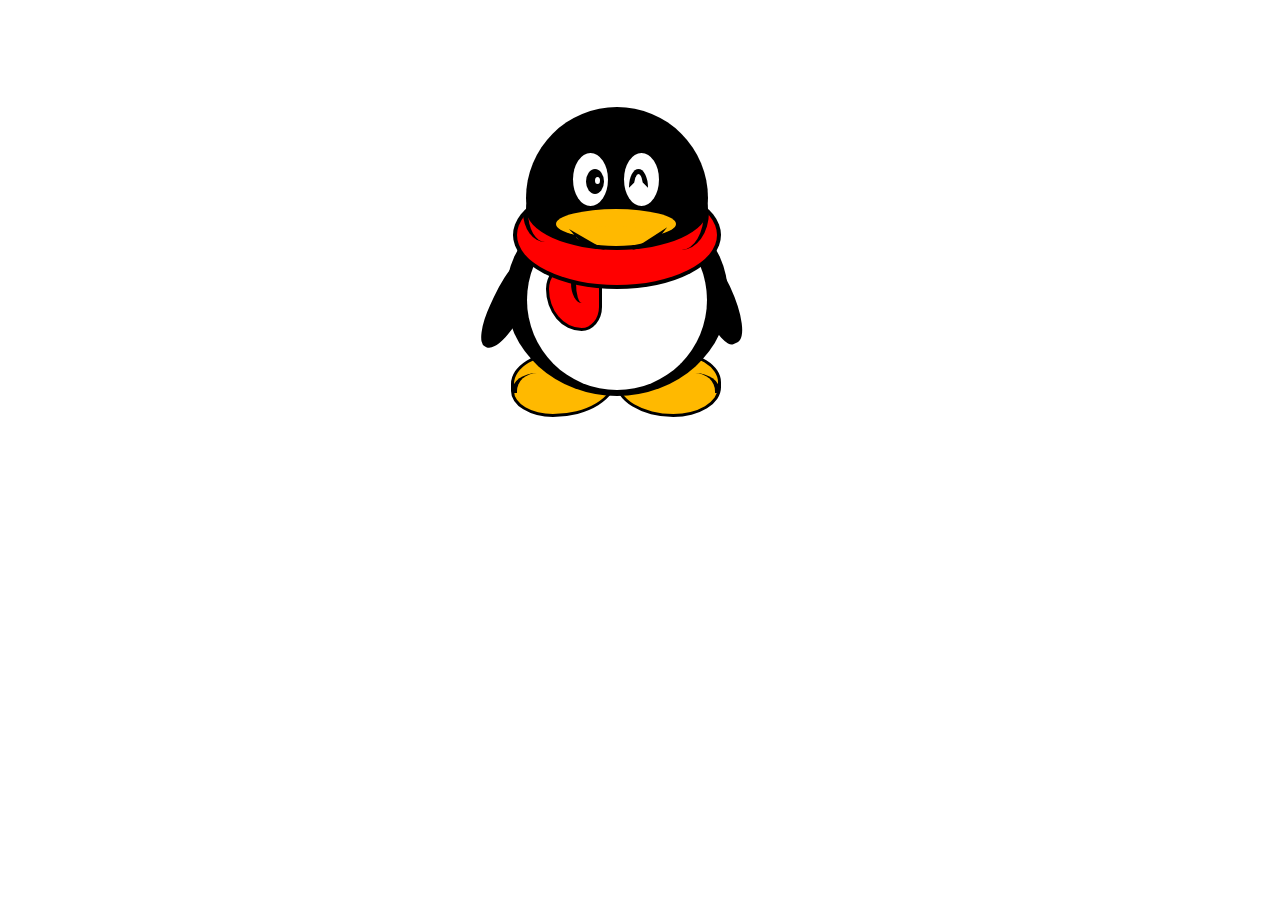
<file: penguin.html>
<!DOCTYPE html>
<html>
<head lang="en">
    <meta charset="UTF-8">
    <title>企鹅图</title>
    <link rel="stylesheet" href="css/penguin.css" type="text/css"/>
</head>
<body>
<div class="box">
    <div class="body1"></div><!--身体标签-->
    <div class="body2"></div>
    <div class="collar1"></div><!--围巾标签-->
    <div class="collar2"></div>
    <div class="head1"></div><!--头部标签-->
    <div class="head2"></div>
    <div class="eye1"></div><!--眼睛标签-->
    <div class="eye2"></div>
    <div class="eye3"></div>
    <div class="eye4"></div>
    <div class="eye5"></div>
    <div class="mouth1"></div><!--嘴巴标签-->
    <div class="mouth2"></div>
    <div class="foot1"></div><!--脚标签-->
    <div class="foot2"></div>
    <div class="arm1"></div><!--胳膊标签-->
    <div class="arm2"></div>
    <div class="collarmoon1"></div><!--围巾上的月牙标签-->
    <div class="collarmoon2"></div>
    <div class="collarmoon3"></div>
    <div class="footmoon1"></div><!--脚上的月牙标签-->
    <div class="footmoon2"></div>
    <div class="mouthmoon1"></div><!--嘴巴上的月牙标签-->
    <div class="mouthmoon2"></div>
</div>
</body>
</html>
</file>
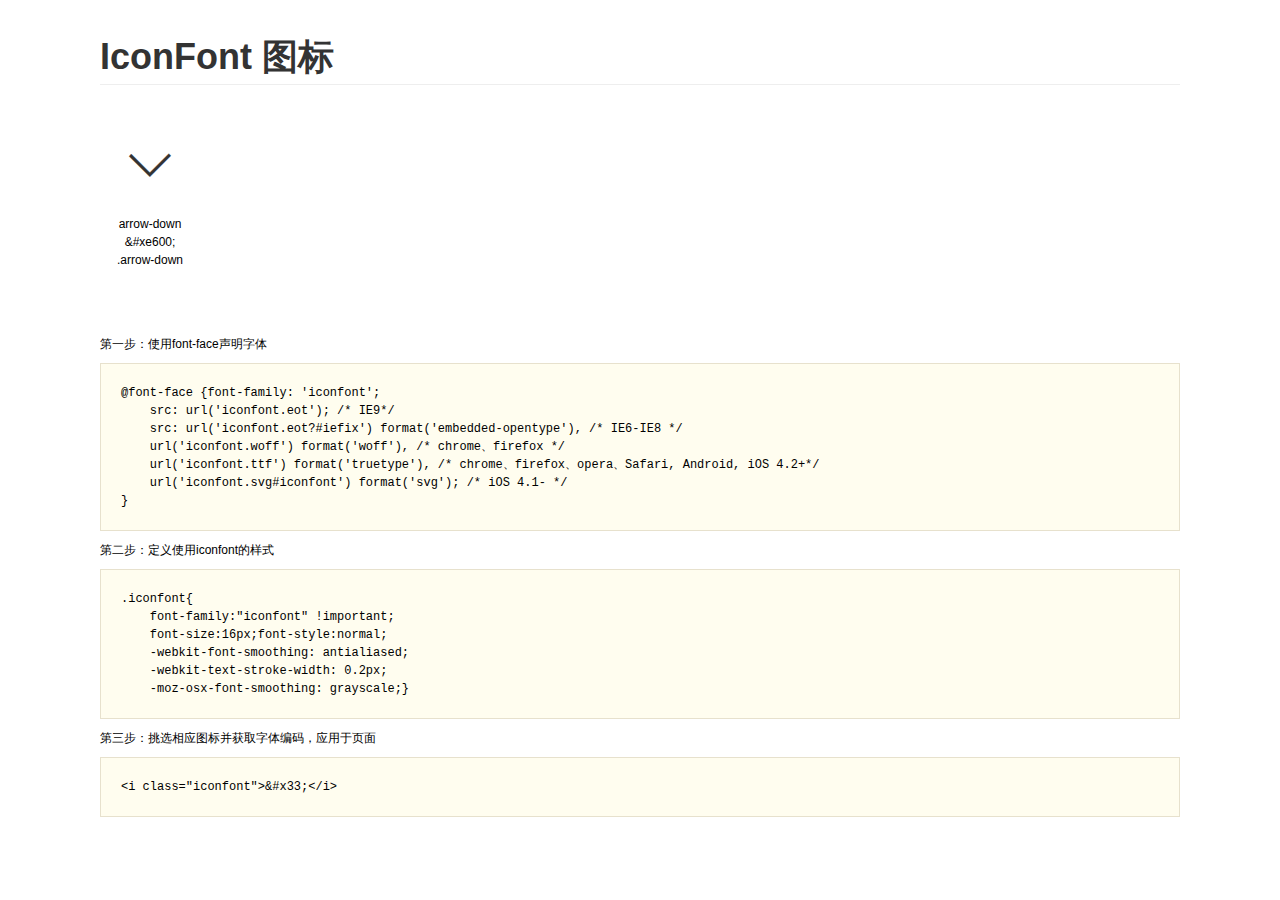
<file: icon/demo.html>
<!DOCTYPE html>
<html>
<head>
    <meta charset="utf-8"/>
    <title>IconFont</title>
    <link rel="stylesheet" href="demo.css">
    <link rel="stylesheet" href="iconfont.css">
</head>
<body>
    <div class="main">
        <h1>IconFont 图标</h1>
        <ul class="icon_lists clear">
            
                <li>
                <i class="icon iconfont">&#xe600;</i>
                    <div class="name">arrow-down</div>
                    <div class="code">&amp;#xe600;</div>
                    <div class="fontclass">.arrow-down</div>
                </li>
            
        </ul>


        <div class="helps">
            第一步：使用font-face声明字体
            <pre>
@font-face {font-family: 'iconfont';
    src: url('iconfont.eot'); /* IE9*/
    src: url('iconfont.eot?#iefix') format('embedded-opentype'), /* IE6-IE8 */
    url('iconfont.woff') format('woff'), /* chrome、firefox */
    url('iconfont.ttf') format('truetype'), /* chrome、firefox、opera、Safari, Android, iOS 4.2+*/
    url('iconfont.svg#iconfont') format('svg'); /* iOS 4.1- */
}
</pre>
第二步：定义使用iconfont的样式
            <pre>
.iconfont{
    font-family:"iconfont" !important;
    font-size:16px;font-style:normal;
    -webkit-font-smoothing: antialiased;
    -webkit-text-stroke-width: 0.2px;
    -moz-osx-font-smoothing: grayscale;}
</pre>
第三步：挑选相应图标并获取字体编码，应用于页面
<pre>
&lt;i class="iconfont"&gt;&amp;#x33;&lt;/i&gt;
</pre>
        </div>

    </div>
</body>
</html>
</file>
<file: css/jike.css>
*{
    margin:0;
    padding:0;
}
.container{
    position: absolute;
    width: 100%;
    min-width: 1240px;
    /*height: 100%;*/
    top: 0px;
}
header{
    height:60px;
    /*要想给元素设置z-index样式，必须先让它变成定位元素，
    说的明白一点，就是要给元素设置一个postion:relative
    (定位元素：position属性值设置除默认值static以外的元素，包括relative，absolute，fixed)样式*/
    position:relative;
    z-index:99;
}
/*设置header里面的div的大小和居中样式*/
.wrap{
    width:1000px;
    height:100%;
    margin:0 auto;
}
/*设置图片logo的的大小样式*/
.logo img{
    width:110px;
    height:40px;
    padding-top:10px;
    float:left;
    cursor:pointer;
}

nav ul{
    list-style:none;
}
/*设置导航菜单的样式和鼠标滑动样式*/
.college>li{
    height:60px;
    line-height:60px;
    font-size:14px;
    font-weight:bold;
    float:left;
    margin-left:50px;
}
.wrap .college li a{
    color:black;
    text-decoration:none;
}
.college li a:hover{
    color:green;
    -webkit-animation:turn 1s ease 1;
}
/*设置旋转尖角形*/
.rotate{
    display:inline-block;
    width:2px;
    height:2px;
    border: 1px solid #666;
    border-left-color: transparent;
    border-bottom-color: transparent;
    padding:3px;
    cursor:pointer;
    transform:rotate(135deg);
    -webkit-transform:rotate(135deg);
    -moz-transform:rotate(135deg);
    -o-transform:rotate(135deg);
}
/*尖角动画效果*/
.college li:hover .rotate{
    border: 1px solid green;
    border-left-color: transparent;
    border-bottom-color: transparent;
    padding:3px;
    /*-webkit-animation-fill-mode: forwards;*/
    animation:turn 1s ease 1;
    -webkit-animation:turn 1s ease 1;
    -moz-animation:turn 1s ease 1;
    -o-animation:turn 1s ease 1;
}
@keyframes turn{
    0%{transform:rotate(270deg);}
    25%{transform:rotate(360deg);}
    50%{transform:rotate(450deg);}
    75%{transform:rotate(540deg);}
    100%{transform:rotate(630deg);}
}
@-webkit-keyframes turn{
    0%{-webkit-transform:rotate(270deg);}
    25%{-webkit-transform:rotate(360deg);}
    50%{-webkit-transform:rotate(450deg);}
    75%{-webkit-transform:rotate(540deg);}
    100%{-webkit-transform:rotate(630deg);}
}
@-moz-keyframes turn{
    0%{-moz-transform:rotate(270deg);}
    25%{-moz-transform:rotate(360deg);}
    50%{-moz-transform:rotate(450deg);}
    75%{-moz-transform:rotate(540deg);}
    100%{-moz-transform:rotate(630deg);}
}
@-o-keyframes turn{
    0%{-o-transform:rotate(270deg);}
    25%{-o-transform:rotate(360deg);}
    50%{-o-transform:rotate(450deg);}
    75%{-o-transform:rotate(540deg);}
    100%{-o-transform:rotate(630deg);}
}
/*设置职业学院的下拉效果*/
.college1{
    position:relative;
}
#college1-1{
    position:absolute;
    width: 280px;
    display:none;
    background: white;
    opacity: 0;
    transition: opacity 1s linear;
}
li.college1:hover ul#college1-1{
    display:block;
    opacity: 1;
}
#college1-1 li{
    font-size:11px;
    line-height:45px;/*设置行间距*/
    padding-left:10px;
}
h5{
    color:gray;
    cursor:pointer;
}
/*设置职业学院下拉菜单的坐标*/
#college1-1 li span{
    display:inline-block;
    width:14px;
    height:14px;
}
.icon1{
    background:url(../images/allicon.png);
    background-size:64px 64px;
    background-position: -13px -90px;
}
.icon2{
    background:url(../images/allicon3.png);
    background-size:16px 148px;
    background-position: -1px -2px;
}
.icon3{
    background:url(../images/allicon3.png);
    background-size:16px 148px;
    background-position: -1px 110px;
}
.icon4{
    background:url(../images/allicon3.png);
    background-size:16px 148px;
    background-position: -1px 67px;
}
/*对第二个下拉菜单设置*/
.course{
    position:relative;
}
#course1{
    position:absolute;
    display:none;
    width:280px;
    background: white;
}
#course1 li a{
    color:#666;
}
#course1 li{
    height:45px;
    line-height: 45px;
    font-size: 11px;
    padding-left: 10px;
}
#course1 li:hover a{
    color:green;
}
li.course:hover ul#course1{
    display:block;
}
#right{
    color:#666;
    float:right;
    padding-right:15px;
}
/*设置course下面的每个li下面的第一个span为行内块元素*/
#course1 li span:nth-child(1){
    display:inline-block;
    width:14px;
    height:14px;
}
/*会员课程的下拉菜单的图标设置*/

.icon1-1{
    background:url(../images/allicon.png);
    background-size:64px 64px;
    background-position:1px 52px;
}
.icon1-2{    
    background:url(../images/allicon.png);
    background-size:64px 64px;
    background-position:21px 67px;
}
.icon1-3{
    background:url(../images/allicon.png);
    background-size:64px 64px;
    background-position:35px -11px;
}
.icon1-4{
    background:url(../images/xlkc2.png);
    background-size: 14px 14px;
    background-position: 0px -2px;
}
.icon1-5{
    background:url(../images/allicon.png);
    background-size: 64px 64px;
    background-position:-12px -13px;
}
.icon1-6{
    background:url(../images/allicon.png);
    background-size: 64px 64px;
    background-position: 50px 1px;
}
/*设置第三个下拉菜单*/
.community{
    position:relative;
}
#community1{
    position:absolute;
    display:none;
    width:280px;
    background: white;
}
li.community:hover ul#community1{
    display:block;
}
#community1 li{
    font-size:11px;
    height:45px;
    line-height:45px;
    padding-left:10px;
}
#community1 li a{
    color:#666;
}
#community1 li:hover a{
    color:green;
}
/*/*设置community下面的每个li下面的第一个span为行内块元素*/
#community1 li span:nth-child(1){
    display:inline-block;
    width:14px;
    height:14px;
}
.icon2-1{
    background:url(../images/allicon.png);
    background-size: 64px 64px;
    background-position: 1px 39px;
}
.icon2-2{
    background:url(../images/allicon.png);
    background-size: 64px 64px;
    background-position: 37px 39px;
}
.icon2-3{
    background:url(../images/allicon.png);
    background-size: 64px 64px;
    background-position: 2px 65px;
}
.icon2-4{
    background:url(../images/allicon.png);
    background-size: 64px 64px;
    background-position: 35px 2px;
}
/*设置user样式*/
.wrap .user{
    width:130px;
    height:60px;
    float:right;
}
/*图片颜色切换使用两张图片hover切换*/
.user .search{
    background:url(../images/search-icon.png);
    background-size: 18px 18px;
    background-position:100%;
    display:inline-block;
    width:18px;
    height:18px;
    text-align:center;
    margin-top:24px;
    cursor:pointer;
}
.user .search:hover{
    background:url(../images/search-icon2.png);
    background-size: 18px 18px;
    background-position:100%;
    display:inline-block;
    width:18px;
    height:18px;
    text-align:center;
    margin-top:24px;
    cursor:pointer;
}
/*第四个下拉菜单*/
.app{
    display:inline-block;
}
/*图片颜色切换使用两张图片hover切换*/
.app-tel{
    width:20px;
    height:20px;
    margin-left: 25px;
    background: url(../images/app-icon.png);
    background-size:20px 20px;
    cursor:pointer;
    position:relative;
}
.app-tel:hover{
    width:20px;
    height:20px;
    margin-left:25px;
    background: url(../images/app-icon2.png);
    background-size:20px 20px;
    cursor:pointer;
    position:relative;
}
.app-icon{
    width:120px;
    height:160px;
    background:url(../images/heade-rwm.png);
    background-size:120px 160px;
    position:absolute;
    top:60px;
    left:935px;
    display:none;
}
.app-tel:hover ~.app-icon{
    display:block;
}
/*第五个下拉菜单样式*/
.land{
    display:inline-block;
    width:20px;
    height:20px;
    margin-left:24px;
    background:url(../images/login-icon.png);
    background-size:20px 20px;
    cursor:pointer;
    position:relative;
}
.land ul{
    width:120px;
    height:180px;
    position:absolute;
    display:none;
    top:20px;
    left:-95px;
    padding-top:20px;/*使下拉菜单鼠标下位不消失*/
    background: white;
}
.land li{
    list-style: none;
}
.land li a{
    text-decoration: none;
    line-height: 35px;
    font-size: 11px;
    color: #666;
    font-weight:bolder;
}
.land li a:hover{
    color:green;
}
.land:hover ul{
    display:block;
}
.land li span{
    display:inline-block;
    width:12px;
    height:12px;
    background-size: 64px 64px;
}
.icon3-1{
    background:url(../images/allicon2.png);
    background-position: -16px 49px
}
.icon3-2{
    background:url(../images/allicon2.png);
    background-position: -45px 63px;
}
.icon3-3{
    background:url(../images/allicon2.png);
    background-position: -16px 34px;
}
.icon3-4{
    background:url(../images/allicon2.png);
    background-position: -31px 64px;
}
.land ul li{
    padding-left:10px;
}
.land ul li:nth-child(1){
    text-align:center;
}
.land ul li:hover{
    background-color:#f5f2f0;
}
article{
    width:100%;
    min-width: 1240px;   /*设置最小宽度，使背景颜色填充整个宽度*/
    background:rgb(245,245,245);
}
section{
    box-sizing:border-box;/*内存内容不会超出外层*/
    width:1000px;
    height:auto;
    margin:0 auto;
    position: relative;
    z-index: 1
}
/*section部分*/
.jk-python{
    width:1000px;
    height:330px;
    position:relative;
    top:20px;
    left:50%;
    margin-left:-500px;
}
.jk-carousel{
    width:750px;
    height:330px;
    float:left;
    cursor:pointer;
}
.jk-login{
    width:240px;
    height:160px;
    float:right;
    padding: 30px;
    box-sizing: border-box;
    background: white;
}
.userimg img{
    width:57px;
    height:57px;
    float:left;
    cursor:pointer;
}
.welcome{
    font-size:10px;
    padding-left:10px;
    cursor:pointer;
}
.welcome1{
    font-size:10px;
    margin-left:60px;
    padding-top:25px;
    cursor:pointer;
}
.free{
    display:inline-block;
    width:80px;
    height:32px;
    line-height:32px;
    color:green;
    font-size:14px;
    border:1px solid #22bb22;
    float:left;
    margin:20px 3px;
    text-align:center;
    transition: background 0.6s linear;
    cursor:pointer;
}
.free:hover{
    background:#22bb22;
    color:white;
}
.jk-about{
    width:240px;
    height:160px;
    float:right;
    margin-top:10px;
}
/*section部分*/
.jk-engineer{
    height:130px;
    margin-top:40px;
}
.engineer{
    display:block;/*四个无间距垂直排列*/
    float:left;/*水平无间距排列*/
    width:250px;
    height:130px;
    text-decoration: none;
    font-size:13px;
    color:black;
    position:relative;
    border:1px solid #ecebeb;
    box-sizing: border-box;/*当a标签设置了外边框border之后，整个a标签的宽度还是原来的250px(使四个元素仍在一行)*/
    background: white;
}
.engineer p{
    position:absolute;
    bottom:20px;
    width:100%;/*与外层a标签宽度一致，使text-align:center生效*/
    text-align:center;
}
.engineer:hover p{
    color:#22bb22;
}
.jk-engineer a:nth-child(1){
    background:url(../images/jphp_d405f8a.png);
    background-size:130px 65px;
    background-repeat:no-repeat;
    background-position:center;
}
.engineer-icon{
    position:absolute;
    display:block;
    width:52px;
    height:52px;
    top:0;
    left:0;
    background:url(../images/tag_8332cd6.png);
    background-size:52px;
}
.jk-engineer a:nth-child(2){
    background:url(../images/jweb_95cd305.png);
    background-size:130px 65px;
    background-repeat:no-repeat;
    background-position:center;
}
.jk-engineer a:nth-child(3){
    background:url(../images/jandroid_aa0f1c1.png);
    background-size:130px 65px;
    background-repeat:no-repeat;
    background-position:center;
}
.jk-engineer a:nth-child(4){
    background:url(../images/jios_e6eb57b.png);
    background-size:130px 65px;
    background-repeat:no-repeat;
    background-position:center;
}
/*section部分*/
.jk-wrap1{
    height:260px;
    margin-top:20px;
}
.jk-practice{
    float:left;
    width:235px;
    height:260px;
    border:1px solid #ecebeb;
    box-sizing:border-box;
    background:white;
    cursor:pointer;
    text-decoration:none;
}
.jk-practice:hover{
    box-shadow:0px 0px 6px 2px gray;
}
/*计算实际每个li的margin-right距离，使四个li处于同一行*/
.jk-wrap a:nth-child(1){
    margin-right: 20px;
}
.jk-wrap a:nth-child(2){
    margin-right: 20px;
}
.jk-wrap a:nth-child(3){
    margin-right: 20px;
}
/*背景图片显示*/
.practice{
    display:block;
    width:235px;
    height:155px;
}
.jk-wrap a:nth-child(1){
    background:url(../images/attach-815fe3cb-a6b2-4f97-ac18-b0172aa69b14.jpg);
    background-size:235px 155px;
    background-repeat: no-repeat;
}
.jk-wrap a:nth-child(2){
    background:url(../images/attach-6ae2b991-803f-4b63-bda9-89434d70d665.jpg);
    background-size:235px 155px;
    background-repeat: no-repeat;
}
.jk-wrap a:nth-child(3){
    background:url(../images/attach-0da69660-4fcc-45d1-9b84-88271851f57f.jpg);
    background-size:235px 155px;
    background-repeat: no-repeat;
}
.jk-wrap a:nth-child(4){
    background:url(../images/attach-59b4a27d-e431-4f49-aa25-6b94cccd8229.jpg);
    background-size:235px 155px;
    background-repeat: no-repeat;
}
.jk-practice p{
    font-size: 13px;
    color:gray;
    padding:10px;
}
.price{
    font-size:20px;
    color: #ff5c00;
    font-weight: bolder;
    margin-left:7px;
}
.price1,.number{
    font-size:13px;
    color:gray;
}
#another{
    padding-top:0px
}
#another1{
    padding-bottom: 5px;
}
/*section部分*/
.jk-college{
    height:292px;
    margin-top:30px;
}
.profession{
    font-size:18px;
}
.web{
    width:500px;
    height:270px;
    float:left;
    margin-top:10px;
    position:relative;
    opacity: 0.8;
    transition:opacity 0.5s linear;
    -webkit-transition:opacity 0.5s linear;
    -moz-transition:opacity 0.5s linear;
    -o-transition:opacity 0.5s linear;
}
.web:hover{
    opacity:0.9;
    filter:alpha(opacity):0.8;
    -moz-opacity:0.8;
    -khtml-opacity:0.8;
}
.python-web{
    width:240px;
    height:130px;
    float:left;
    opacity:0.8;
    margin-top:10px;
    margin-left:10px;
    position:relative;
    transition:opacity 0.5s linear;
    -webkit-transition:opacity 0.5s linear;
    -moz-transition:opacity 0.5s linear;
    -o-transition:opacity 0.5s linear;
}
.python-web:hover{
    opacity:0.9;
    filter:alpha(opacity):0.8;
    -moz-opacity:0.8;
    -khtml-opacity:0.8;
}
.go{
    width:240px;
    height:130px;
    float:left;
    opacity:0.8;
    margin-top:10px;
    margin-left:10px;
    position:relative;
    transition:opacity 0.5s linear;
    -webkit-transition:opacity 0.5s linear;
    -moz-transition:opacity 0.5s linear;
    -o-transition:opacity 0.5s linear;
}
.go:hover{
    opacity:0.9;
    filter:alpha(opacity):0.8;
    -moz-opacity:0.8;
    -khtml-opacity:0.8;
}
.ios{
    width:240px;
    height:130px;
    float:left;
    opacity:0.8;
    margin-top:10px;
    margin-left:10px;
    position:relative;
    transition:opacity 0.5s linear;
    -webkit-transition:opacity 0.5s linear;
    -moz-transition:opacity 0.5s linear;
    -o-transition:opacity 0.5s linear;
}
.ios:hover{
    opacity:0.9;
    filter:alpha(opacity):0.8;
    -moz-opacity:0.8;
    -khtml-opacity:0.8;
}
.many{
    width:240px;
    height:130px;
    float:left;
    margin-top:10px;
    margin-left:10px;
    position:relative;
}
.web a{
    display:inline-block;
    width:500px;
    height:270px;
    background:url(../images/bgweb_054d9d5.jpg);
    background-size:500px 270px;
}
.python-web a{
    display:inline-block;
    width:240px;
    height:130px;
    background:url(../images/bgpython_c21a999.jpg);
    background-size:240px 130px;
}
.go a{
    display:inline-block;
    width:240px;
    height:130px;
    background:url(../images/bggo_6ac4e5b.jpg);
    background-size:240px 130px;
}
.ios a{
    display:inline-block;
    width:240px;
    height:130px;
    background:url(../images/bgios_cadb5b0.jpg);
    background-size:240px 130px;
}
.many a{
    display:inline-block;
    width:240px;
    height:130px;
    background:url(../images/bgmore_b32bab9.jpg);
    background-size:240px 130px;
    cursor:default;
}
.web span{
    display:inline-block;
    width:55px;
    height:83px;
    background:url(../images/cweb_2d70d0b.png);
    background-size:55px 83px;
    position:absolute;
    top:55px;
    left:50%;
    margin-left:-27.5px;
}
.python-web span{
    display:inline-block;
    width:100%;
    height:100%;
    background:url(../images/cpython_5ed9df4.png);
    background-size:36px 36px;
    background-repeat:no-repeat;
    position:absolute;
    top:30px;
    left:50%;
    margin-left:-18px;
}
.go span{
    display:inline-block;
    width:100%;
    height:100%;
    background:url(../images/cgo_e66208d.png);
    background-size:36px 32px;
    background-repeat:no-repeat;
    position:absolute;
    top:30px;
    left:50%;
    margin-left:-18px;
}
.ios span{
    display:inline-block;
    width:100%;
    height:100%;
    background:url(../images/cios_dc0ca8e.png);
    background-size:36px 38px;
    background-repeat:no-repeat;
    position:absolute;
    top:30px;
    left:50%;
    margin-left:-18px;
}
.many span{
    display:inline-block;
    width:100%;
    height:100%;
    background:url(../images/cmore_1bdb357.png);
    background-size:36px 36px;
    background-repeat:no-repeat;
    position:absolute;
    top:30px;
    left:50%;
    margin-left:-18px;
}
.jk-college a{
    text-decoration:none;
    font-weight: bolder;
    color:white;
}
.web p{
    font-size:20px;
    padding-top:170px;
    padding-left:172px;

}
.python-web p{
    font-size:14px;
    padding-top:86px;
    padding-left:63px;
}
.go p{
    font-size:14px;
    padding-top:86px;
    padding-left:78px;
}
.ios p{
    font-size:14px;
    padding-top:86px;
    padding-left:87px;
}
.many p{
    font-size:14px;
    padding-top:86px;
    padding-left:56px;
}
/*section部分*/
/*使用伸缩盒对盒子进行排列*/
.jk-vip1{
    height:162px;
    margin-top:10px;
    display:flex;
    display:flex;
    display:-webkit-flex;
    display:-moz-flex;
    display:-o-flex;
    justify-content:space-between;
    -webkit-justify-content:space-between;
    -moz-justify-content:space-between;
    -o-justify-content:space-between;
}
.jk-vip2{
    height:148px;
    display:flex;
    display:flex;
    display:-webkit-flex;
    display:-moz-flex;
    display:-o-flex;
    justify-content:space-between;
    -webkit-justify-content:space-between;
    -moz-justify-content:space-between;
    -o-justify-content:space-between;
}
.jk-vip a{
    display:inline-block;
    width:156px;
    height:148px;
    text-decoration: none;
    background: white;
    border:1px solid #f1eded;
}
.jk-vip a:hover{
    box-shadow:0px 0px 2px 2px #dad8d8;
}
.jk-vip{
    height:400px;
    margin-top:50px;
    position:relative;
}
.black{
    font-size:14px;
    color:black;
    text-align:center;
    padding-top:0px
}
.green{
    font-size:14px;
    color:#35b558;
    text-align:center;
    padding-top:5px
}
.pic{
    width:55px;
    height:55px;
    padding-left:50px;
    padding-top:30px;
}
.jk-vip3 a{
    display:inline-block;
    width:140px;
    height:30px;
    line-height:30px;
    color: green;
    font-size: 16px;
    border: 1px solid #22bb22;
    text-decoration: none;
    text-align: center;
    margin-top: 50px;
    position:absolute;
    left:50%;
    margin-left:-70px;
}
.jk-vip3 a:hover{
    background:#22bb22;
    color:white;
}
/*section部分*/
.jk-story{
    height:500px;
    margin-top:100px;
}
.jk-story a{
    text-decoration:none;
    color:black;
    font-size:14px;
}
.jk-story1:hover .story{
    box-shadow:0px 0px 2px 2px #dad8d8;
}
.jk-story2:hover .story{
    box-shadow:0px 0px 2px 2px #dad8d8;
}
.jk-story3:hover .story{
    box-shadow:0px 0px 2px 2px #dad8d8;
}
.jk-story-wrap{
    margin-top:25px;
    display:flex;
    display:flex;
    display:-webkit-flex;
    display:-moz-flex;
    display:-o-flex;
    justify-content:space-between;
    -webkit-justify-content:space-between;
    -moz-justify-content:space-between;
    -o-justify-content:space-between;
}
.jk-story1,.jk-story2,.jk-story3{
    width:320px;
    height:250px;
    float:left;
}
.story{
    width:320px;
    height:156px;
    background:white;
    box-sizing:border-box;
    padding:24px;
}
/*红色引号（左）*/
.story:before{
    content:"“";
    color:red;
    font-size:28px;
    font-weight:bold;
}
/*红色引号（右）*/
.story:after{
    content:"”";
    color:red;
    font-size:28px;
    font-weight:bold;
    display:block;/*使红色引号（右）换行*/
    text-align:right;/*使红色引号（右）靠最右边*/
}
.zhangshaolong{
    display:inline-block;
    width:60px;
    height:60px;
    background:url(../images/student-4-avatar.jpg);
    background-size: 60px 60px;
    margin-left: 20px;
    margin-top: 20px;
    border-radius: 50%;
    float:left;
}
.namework{
    display:inline-block;
    width:150px;
    height:60px;
    float:left;
    margin-left:18px;
    margin-top: 30px;
}
.work{
    padding-top:10px;
    color:gray;
}
.yangfan{
    display:inline-block;
    width:60px;
    height:60px;
    background:url(../images/student-5-avatar.jpg);
    background-size: 60px 60px;
    margin-left: 20px;
    margin-top: 20px;
    border-radius: 50%;
    float:left;
}
.luxiyu{
     display:inline-block;
    width:60px;
    height:60px;
    background:url(../images/student-6-avatar.jpg);
    background-size: 60px 60px;
    margin-left: 20px;
    margin-top: 20px;
    border-radius: 50%;
    float:left;
}
/*footer部分*/
footer{
    width:1000px;
    height:290px;
    margin:0 auto;
    position:relative;
}
footer a{
    text-decoration: none;
    color:gray;
}
footer a:hover{
    color:#22bb22;
}
.last1{
    width:250px;
    height:220px;
    float:left;
}
.last1 span{
    display:inline-block;
    width:109px;
    height:40px;
    background: url(../images/jk-logo-footer.png);
    background-size: 109px 40px;
    margin-top: 40px;
}
.last1 p{
    font-size:14px;
    color:gray;
    margin-top:20px;
}
.last2{
    width:500px;
    height:250px;
    color:gray;
    float:left;
    box-sizing:border-box;
    padding-top:40px;
    padding-left:10px;
}
.last2 div{
    float: left;
    width: 120px;
}
.last2 h5{
    margin-top:10px;
}
.last2 h5 a{
    color:#a9a8a8;
}
.last2 h4{
    color:gray;
}
.last3{
    width:250px;
    height:220px;
    box-sizing: border-box;
    padding-top:40px;
    padding-left:70px;
    float:left;
    font-size:15px;
    color:gray;
}
.last3 p{
    font-weight: bold;
}
.last3-1{
    position:relative;
    margin-top: 25px;
    border:1px solid #dedcdc;
    width: 120px;
    height: 30px;
    cursor:pointer;
}
.last3-1-app{
    display:none;
    width: 90px;
    height: 125px;
    background: url(../images/heade-rwm.png);
    background-size:90px 125px;
    border:1px solid #dadada;
    position:absolute;
    margin-top: -159px;
    margin-left: 14px;
    box-sizing:border-box;
    padding-bottom:-50px;
}
.last3-1:hover .last3-1-app{
    display:block;
}
.last3-1 span:nth-child(1){
    display:inline-block;
    width:30px;
    height:30px;
    background: url(../images/icon-down-ios.png);
    background-size:30px 30px;
}
.last3-1 span:nth-child(2){
    position: absolute;
    margin-left: 18px;
    margin-top: 5px;
}
.last3-2{
    position:relative;
    margin-top: 25px;
    border:1px solid #dedcdc;
    width: 120px;
    height: 30px;
    cursor:pointer;
}
.last3-2-app{
    display:none;
    width: 90px;
    height: 125px;
    background: url(../images/heade-rwm.png);
    background-size:90px 125px;
    border:1px solid #dadada;
    position:absolute;
    margin-top: -159px;
    margin-left: 14px;
    box-sizing:border-box;
    padding-bottom:-50px;
}
.last3-2:hover .last3-2-app{
    display:block;
}
.last3-2 span:nth-child(1){
    display:inline-block;
    width:30px;
    height:30px;
    background: url(../images/icon-down-and.png);
    background-size:30px 30px;
}
.last3-2 span:nth-child(2){
    position:absolute;
    margin-left: 18px;
    margin-top: 5px;
}
.last4{
    width:100%;
    height:1px;
    background:#efecec;
    position:absolute;
    top:280px;
}
.last5{
    width:1000px;
    height:40px;
    line-height:40px;
    position:absolute;
    top:280px;
    font-size:14px;
    color:gray;
    box-sizing: border-box;
    padding-left:155px;
}
.last5-pic1{
    display:inline-block;
    width:20px;
    height:15px;
    background:url(../images/icon-down-sina.png);
    background-size:20px 15px;
    margin-left:167px;
}
.last5-pic2{
    display:inline-block;
    width:20px;
    height:15px;
    background:url(../images/icon-down-wechat.png);
    background-size:20px 15px;
    margin-right:0px;
}
.fixed{
    position: absolute;
    bottom: 50px;
    right: 87px;
}
.fixed>div:nth-child(1){
    width:34px;
    height:34px;
    background:url(../images/gotop.jpg);
    background-size:34px 103px;
    background-position: 0px 0px;
}
.fixed>div:nth-child(1):hover{
    width:34px;
    height:34px;
    background:url(../images/gotop2.jpg);
    background-size:34px 103px;
    background-position: 0px 0px;
}
.fixed>div:nth-child(2){
    width: 34px;
    height: 34px;
    background: url(../images/phone-1.png);
    background-size: 40% 70%;
    background-position: 11px 6px;
    background-repeat: no-repeat;
    border-bottom: 1px solid #e0dcdc;
    background-color: #f5f3f3;
    /*position:relative;*/
}
.fixed>div:nth-child(2):hover{
    width: 34px;
    height: 34px;
    background: url(../images/phone-1.png);
    background-size: 40% 70%;
    background-position: 11px 6px;
    background-repeat: no-repeat;
    border-bottom: 1px solid #e0dcdc;
}
.fixed>div:nth-child(3) a{
    display:block;
    width: 34px;
    height: 34px;
    background: url(../images/0f000KgpXJ8j8WftMJ-UZf.jpg);
    background-size: 85% 85%;
    background-position:4px 3px;
    background-repeat: no-repeat;
    border-bottom: 1px solid #e0dcdc;
    background-color:#f5f3f3;
}
.fixed>div:nth-child(4){
    width: 34px;
    height: 34px;
    background: url(../images/kfu1.png);
    background-size: 60% 60%;
    background-position: 7px 7px;
    background-repeat: no-repeat;
    position:relative;
    background-color:#f5f3f3;
}
div.fixed2{
    display:none;
    width:126px;
    height:159px;
    background:url(../images/appewm.png);
    background-size: 100%;
    position:absolute;
    left: -125px;
    top: -38px;
}
.fixed>div:nth-child(2):hover div.fixed2{
    display:block;
}
.fixed4{
    display:none;
    width:130px;
    height:60px;
    font-size:12px;
    text-align: center;
    color:black;
    position:absolute;
    right:60px;
}
.fixed>div:nth-child(4):hover .fixed4{
    display:block;
}
/*遮罩层*/
.fixed_wrapper{
    width: 100%;
    min-width: 1240px;
    min-height: 600px;
    position: fixed;
    top: 0px;
}
</file>
<file: css/cube.css>
*{
    margin:0;
    padding:0;
}
.box{
    text-align:center;
    font-size:20px;
    font-weight: bold;
    width:150px;
    height:150px;
    position:relative;
    top:200px;
    left:50%;
    margin-left: -75px;
    -webkit-transform-style:preserve-3d;
    transform-style:preserve-3d;
    /*-webkit-perspective:570px;*//*透视效果，指观察者与平面的距离*/
    /*perspective:570px;*/
    -webkit-animation:turn1 3s linear infinite;/*动画过渡*/
    animation:turn1 3s linear infinite;
    -moz-animation:turn1 3s linear infinite;
    -o-animation:turn1 3s linear infinite;
    -webkit-transform-origin:75px 75px -75px;/*以固定基准点旋转*/
    transform-origin:75px 75px -75px;
}
/*动画特效*/
@-webkit-keyframes turn1{
    0%{-webkit-transform:rotateX(0deg) rotateY(0deg);}
    50%{-webkit-transform:rotateX(180deg) rotateY(180deg);}
    100%{-webkit-transform:rotateX(360deg) rotateY(360deg);}
}
@keyframes turn1{
    0%{transform:rotateX(0deg) rotateY(0deg);}
    50%{transform:rotateX(180deg) rotateY(180deg);}
    100%{transform:rotateX(360deg) rotateY(360deg);}
}
@-moz-keyframes turn1{
    0%{-moz-transform:rotateX(0deg) rotateY(0deg);}
    50%{-moz-transform:rotateX(180deg) rotateY(180deg);}
    100%{-moz-transform:rotateX(360deg) rotateY(360deg);}
}
@-o-keyframes turn1{
    0%{-o-transform:rotateX(0deg) rotateY(0deg);}
    50%{-o-transform:rotateX(180deg) rotateY(180deg);}
    100%{-o-transform:rotateX(360deg) rotateY(360deg);}
}
/*九方格外面的框设置样式*/
.box1,.box2,.box3,.box4,.box5,.box6{
    width:150px;
    height:150px;
    border:1px solid transparent;
    opacity:1;
    position:absolute;
    top:0;
    left:50%;
    margin-left:-75px;
    -webkit-transform-origin:0 0;
    transform-origin:0 0;/*设置每个面的旋转原点*/
}
/*给第一个九个方格设置样式*/
.box1 .in{
    width:46px;
    height:46px;
    line-height:46px;
    border:2px solid transparent;
    border-radius:8px;
    background-color:#BB24C4;
}
/*给第二个九个方格设置样式*/
.box2 .in{
    width:46px;
    height:46px;
    line-height:46px;
    border:2px solid transparent;
    border-radius:8px;
    background-color:#F0E226;
}
/*给第三个九个方格设置样式*/
.box3 .in {
    width: 46px;
    height: 46px;
    line-height: 46px;
    border:2px solid transparent;
    border-radius: 8px;
    background-color: #2691F0;
}
/*给第四个九个方格设置样式*/
.box4 .in{
    width:46px;
    height:46px;
    line-height:46px;
    border:2px solid transparent;
    border-radius:8px;
    background-color:#61F026;
}
/*给第五个九个方格设置样式*/
.box5 .in{
    width:46px;
    height:46px;
    line-height:46px;
    border:2px solid transparent;
    border-radius:8px;
    background-color:#DF1437;
}
/*给第六个九个方格设置样式*/
.box6 .in{
    width:46px;
    height:46px;
    line-height:46px;
    border:2px solid transparent;
    border-radius:8px;
    background-color:#2432c4;
}
/*给9个方格设置定位*/
.box1.in:nth-child(1),.box2 .in:nth-child(1),.box3 .in:nth-child(1),.box4 .in:nth-child(1),.box5 .in:nth-child(1),.box6 .in:nth-child(1){
    position:absolute;
    top:0;
    left:0
}
.box1 .in:nth-child(2),.box2 .in:nth-child(2),.box3 .in:nth-child(2),.box4 .in:nth-child(2),.box5 .in:nth-child(2),.box6 .in:nth-child(2){
    position:absolute;
    top:0;
    left:50px;
}
.box1 .in:nth-child(3),.box2 .in:nth-child(3),.box3 .in:nth-child(3),.box4 .in:nth-child(3),.box5 .in:nth-child(3),.box6 .in:nth-child(3){
    position:absolute;
    top:0;
    left:100px;
}
.box1 .in:nth-child(4),.box2 .in:nth-child(4),.box3 .in:nth-child(4),.box4 .in:nth-child(4),.box5 .in:nth-child(4),.box6 .in:nth-child(4){
    position:absolute;
    top:50px;
    left:0;
}
.box1 .in:nth-child(5),.box2 .in:nth-child(5),.box3 .in:nth-child(5),.box4 .in:nth-child(5),.box5 .in:nth-child(5),.box6 .in:nth-child(5){
    position:absolute;
    top:50px;
    left:50px;
}
.box1 .in:nth-child(6),.box2 .in:nth-child(6),.box3 .in:nth-child(6),.box4 .in:nth-child(6),.box5 .in:nth-child(6),.box6 .in:nth-child(6){
    position:absolute;
    top:50px;
    left:100px;
}
.box1 .in:nth-child(7),.box2 .in:nth-child(7),.box3 .in:nth-child(7),.box4 .in:nth-child(7),.box5 .in:nth-child(7),.box6 .in:nth-child(7){
    position:absolute;
    top:100px;
    left:0;
}
.box1 .in:nth-child(8),.box2 .in:nth-child(8),.box3 .in:nth-child(8),.box4 .in:nth-child(8),.box5 .in:nth-child(8),.box6 .in:nth-child(8){
    position:absolute;
    top:100px;
    left:50px;
}
.box1 .in:nth-child(9),.box2 .in:nth-child(9),.box3 .in:nth-child(9),.box4 .in:nth-child(9),.box5 .in:nth-child(9),.box6 .in:nth-child(9){
    position:absolute;
    top:100px;
    left:100px;
}
/*对第二个面进行3D位置处理*/
.box2{
     -webkit-transform:rotateX(-90deg) translateZ(150px);
    transform:rotateX(-90deg) translateZ(150px);
}
.box3{
    -webkit-transform:rotateY(90deg);
    transform:rotateY(90deg);
}
.box4{
    -webkit-transform:rotateY(90deg) translateZ(150px);
    transform:rotateY(90deg) translateZ(150px);
}
.box5{
    -webkit-transform:translateZ(150px);
    transform:translateZ(-150px);
}
.box6{
    -webkit-transform:rotateX(90deg) translateY(-150px);
    transform:rotateX(90deg) translateY(-150px);
}
</file>
<file: css/jikeCourse.css>
* {
    margin: 0;
    padding: 0;
}

.container {
    position: absolute;
    width: 100%;
    min-width: 1280px;
    /*height: 100%;*/
    top: 0px;
}

header {
    height: 60px;
    /*要想给元素设置z-index样式，必须先让它变成定位元素，
    说的明白一点，就是要给元素设置一个postion:relative
    (定位元素：position属性值设置除默认值static以外的元素，包括relative，absolute，fixed)样式*/
    position: relative;
    z-index: 99;
}


/*设置header里面的div的大小和居中样式*/

.wrap {
    width: 1000px;
    height: 100%;
    margin: 0 auto;
    /*display:none;*/
}


/*设置图片logo的的大小样式*/

.logo img {
    width: 110px;
    height: 40px;
    padding-top: 10px;
    float: left;
    cursor: pointer;
}

nav ul {
    list-style: none;
}


/*设置导航菜单的样式和鼠标滑动样式*/

.college>li {
    height: 60px;
    line-height: 60px;
    font-size: 14px;
    font-weight: bold;
    float: left;
    margin-left: 50px;
}

.wrap .college li a {
    color: black;
    text-decoration: none;
}

.college li a:hover {
    color: green;
    -webkit-animation: turn 1s ease 1;
}


/*设置旋转尖角形*/

.rotate {
    display: inline-block;
    width: 2px;
    height: 2px;
    border: 1px solid #666;
    border-left-color: transparent;
    border-bottom-color: transparent;
    padding: 3px;
    cursor: pointer;
    transform: rotate(135deg);
    -webkit-transform: rotate(135deg);
    -moz-transform: rotate(135deg);
    -o-transform: rotate(135deg);
}


/*尖角动画效果*/

.college li:hover .rotate {
    border: 1px solid green;
    border-left-color: transparent;
    border-bottom-color: transparent;
    padding: 3px;
    /*-webkit-animation-fill-mode: forwards;*/
    animation: turn 1s ease 1;
    -webkit-animation: turn 1s ease 1;
    -moz-animation: turn 1s ease 1;
    -o-animation: turn 1s ease 1;
}

@keyframes turn {
    0% {
        transform: rotate(270deg);
    }
    25% {
        transform: rotate(360deg);
    }
    50% {
        transform: rotate(450deg);
    }
    75% {
        transform: rotate(540deg);
    }
    100% {
        transform: rotate(630deg);
    }
}

@-webkit-keyframes turn {
    0% {
        -webkit-transform: rotate(270deg);
    }
    25% {
        -webkit-transform: rotate(360deg);
    }
    50% {
        -webkit-transform: rotate(450deg);
    }
    75% {
        -webkit-transform: rotate(540deg);
    }
    100% {
        -webkit-transform: rotate(630deg);
    }
}

@-moz-keyframes turn {
    0% {
        -moz-transform: rotate(270deg);
    }
    25% {
        -moz-transform: rotate(360deg);
    }
    50% {
        -moz-transform: rotate(450deg);
    }
    75% {
        -moz-transform: rotate(540deg);
    }
    100% {
        -moz-transform: rotate(630deg);
    }
}

@-o-keyframes turn {
    0% {
        -o-transform: rotate(270deg);
    }
    25% {
        -o-transform: rotate(360deg);
    }
    50% {
        -o-transform: rotate(450deg);
    }
    75% {
        -o-transform: rotate(540deg);
    }
    100% {
        -o-transform: rotate(630deg);
    }
}


/*设置职业学院的下拉效果*/

.college1 {
    position: relative;
}

#college1-1 {
    position: absolute;
    width: 280px;
    display: none;
    background: white;
    opacity: 0;
    transition: opacity 1s linear;
}

li.college1:hover ul#college1-1 {
    display: block;
    opacity: 1;
}

#college1-1 li {
    font-size: 11px;
    line-height: 45px;
    /*设置行间距*/
    padding-left: 10px;
}

h5 {
    color: gray;
    cursor: pointer;
}


/*设置职业学院下拉菜单的坐标*/

#college1-1 li span {
    display: inline-block;
    width: 14px;
    height: 14px;
}

.icon1 {
    background: url(../images/allicon.png);
    background-size: 64px 64px;
    background-position: -13px -90px;
}

.icon2 {
    background: url(../images/allicon3.png);
    background-size: 16px 148px;
    background-position: -1px -2px;
}

.icon3 {
    background: url(../images/allicon3.png);
    background-size: 16px 148px;
    background-position: -1px 110px;
}

.icon4 {
    background: url(../images/allicon3.png);
    background-size: 16px 148px;
    background-position: -1px 67px;
}


/*对第二个下拉菜单设置*/

.course {
    position: relative;
}

#course1 {
    position: absolute;
    display: none;
    width: 280px;
    background: white;
}

#course1 li a {
    color: #666;
}

#course1 li {
    height: 45px;
    line-height: 45px;
    font-size: 11px;
    padding-left: 10px;
}

#course1 li:hover a {
    color: green;
}

li.course:hover ul#course1 {
    display: block;
}

#right {
    color: #666;
    float: right;
    padding-right: 15px;
}


/*设置course下面的每个li下面的第一个span为行内块元素*/

#course1 li span:nth-child(1) {
    display: inline-block;
    width: 14px;
    height: 14px;
}


/*会员课程的下拉菜单的图标设置*/

.icon1-1 {
    background: url(../images/allicon.png);
    background-size: 64px 64px;
    background-position: 1px 52px;
}

.icon1-2 {
    background: url(../images/allicon.png);
    background-size: 64px 64px;
    background-position: 21px 67px;
}

.icon1-3 {
    background: url(../images/allicon.png);
    background-size: 64px 64px;
    background-position: 35px -11px;
}

.icon1-4 {
    background: url(../images/xlkc2.png);
    background-size: 14px 14px;
    background-position: 0px -2px;
}

.icon1-5 {
    background: url(../images/allicon.png);
    background-size: 64px 64px;
    background-position: -12px -13px;
}

.icon1-6 {
    background: url(../images/allicon.png);
    background-size: 64px 64px;
    background-position: 50px 1px;
}


/*设置第三个下拉菜单*/

.community {
    position: relative;
}

#community1 {
    position: absolute;
    display: none;
    width: 280px;
    background: white;
}

li.community:hover ul#community1 {
    display: block;
}

#community1 li {
    font-size: 11px;
    height: 45px;
    line-height: 45px;
    padding-left: 10px;
}

#community1 li a {
    color: #666;
}

#community1 li:hover a {
    color: green;
}


/*/*设置community下面的每个li下面的第一个span为行内块元素*/

#community1 li span:nth-child(1) {
    display: inline-block;
    width: 14px;
    height: 14px;
}

.icon2-1 {
    background: url(../images/allicon.png);
    background-size: 64px 64px;
    background-position: 1px 39px;
}

.icon2-2 {
    background: url(../images/allicon.png);
    background-size: 64px 64px;
    background-position: 37px 39px;
}

.icon2-3 {
    background: url(../images/allicon.png);
    background-size: 64px 64px;
    background-position: 2px 65px;
}

.icon2-4 {
    background: url(../images/allicon.png);
    background-size: 64px 64px;
    background-position: 35px 2px;
}


/*设置user样式*/

.wrap .user {
    width: 130px;
    height: 60px;
    float: right;
}


/*图片颜色切换使用两张图片hover切换*/

.user .search {
    background: url(../images/search-icon.png);
    background-size: 18px 18px;
    background-position: 100%;
    display: inline-block;
    width: 18px;
    height: 18px;
    text-align: center;
    margin-top: 24px;
    cursor: pointer;
}

.user .search:hover {
    background: url(../images/search-icon2.png);
    background-size: 18px 18px;
    background-position: 100%;
    display: inline-block;
    width: 18px;
    height: 18px;
    text-align: center;
    margin-top: 24px;
    cursor: pointer;
}


/*第四个下拉菜单*/

.app {
    display: inline-block;
}


/*图片颜色切换使用两张图片hover切换*/

.app-tel {
    width: 20px;
    height: 20px;
    margin-left: 25px;
    background: url(../images/app-icon.png);
    background-size: 20px 20px;
    cursor: pointer;
    position: relative;
}

.app-tel:hover {
    width: 20px;
    height: 20px;
    margin-left: 25px;
    background: url(../images/app-icon2.png);
    background-size: 20px 20px;
    cursor: pointer;
    position: relative;
}

.app-icon {
    width: 120px;
    height: 160px;
    background: url(../images/heade-rwm.png);
    background-size: 120px 160px;
    position: absolute;
    top: 60px;
    left: 1010px;
    display: none;
}

.app-tel:hover ~.app-icon {
    display: block;
}


/*第五个下拉菜单样式*/

.land {
    display: inline-block;
    width: 20px;
    height: 20px;
    margin-left: 24px;
    background: url(../images/login-icon.png);
    background-size: 20px 20px;
    cursor: pointer;
    position: relative;
}

.land ul {
    width: 120px;
    height: 180px;
    position: absolute;
    display: none;
    top: 20px;
    left: -95px;
    padding-top: 20px;
    /*使下拉菜单鼠标下位不消失*/
    background: white;
}

.land li {
    list-style: none;
}

.land li a {
    text-decoration: none;
    line-height: 35px;
    font-size: 11px;
    color: #666;
    font-weight: bolder;
}

.land li a:hover {
    color: green;
}

.land:hover ul {
    display: block;
}

.land li span {
    display: inline-block;
    width: 12px;
    height: 12px;
    background-size: 64px 64px;
}

.icon3-1 {
    background: url(../images/allicon2.png);
    background-position: -16px 49px
}

.icon3-2 {
    background: url(../images/allicon2.png);
    background-position: -45px 63px;
}

.icon3-3 {
    background: url(../images/allicon2.png);
    background-position: -16px 34px;
}

.icon3-4 {
    background: url(../images/allicon2.png);
    background-position: -31px 64px;
}

.land ul li {
    padding-left: 10px;
}

.land ul li:nth-child(1) {
    text-align: center;
}

.land ul li:hover {
    background-color: #f5f2f0;
}

article {
    width: 100%;
    height: 1398px;
    min-width: 1280px;
    /*设置最小宽度，使背景颜色填充整个宽度*/
    background: rgb(245, 245, 245);
}

.article-wrap {
    box-sizing: border-box;
    /*内存内容不会超出外层*/
    width: 1000px;
    height: 800px;
    margin: 0 auto;
    position: relative;
    top: 24px;
    ;
    z-index: 1;
}

.left_father {
    width: 208px;
    float: left;
    background: white;
    box-sizing: border-box;
}

.left {
    width: 208px;
    height: 404px;
    cursor: pointer;
    border-right: 1px solid #35b558;
    border-top: 1px solid #35b558;
    border-bottom: 1px solid #35b558;
    border-left: 1px solid #35b558;
    position: relative;
}

.icon-course {
    display: inline-block;
    width: 15px;
    height: 15px;
    background: url("../images/icon-course-curr_0743c98.png");
    background-position: 0px 0px;
    background-size: 15px 15px;
}

#h5 {
    height: 42px;
    color: #35b558;
    line-height: 42px;
    padding: 0 15px;
    border-bottom: 1px solid #ece8e8;
}

#h5 a {
    color: #35b558;
    text-decoration: none;
}

.left_list1 ul li {
    list-style: none;
}

.left_list1 ul li a {
    font-size: 14px;
    text-decoration: none;
    color: black;
}

.left_list1 ul li {
    height: 36px;
    line-height: 36px;
    border-bottom: 1px solid #f1f1f1;
    padding-left: 35px;
    box-sizing: border-box;
}

.left_list1 ul li:hover {
    /*border-top: 1px solid #ddd;
    border-left: 1px solid #ddd;*/
    border-right: 1px solid #ddd;
    border-bottom: 1px solid #ddd;
    box-shadow: 0 0 3px rgba(0, 0, 0, .1);
}

.left_list1 ul li:nth-child(10):hover {
    border-bottom: 0px;
    box-shadow: 0 0 0 transparent;
}

.left_list1 ul li:hover div>a {
    color: #35b558;
    font-size: 16px;
}

.left_list2 {
    content: "";
    clear: both;
}

.left_list2 ul li {
    list-style: none;
    height: 40px;
    line-height: 40px;
    padding-left: 15px;
}

.left_list2 ul li a {
    text-decoration: none;
    font-size: 16px;
    color: black;
}

.left_list2 ul li:hover a {
    color: #35b558;
}

.all {
    float: right;
    font-size: 9px;
    padding-right: 10px;
    display: none;
}

.left_list2 ul li:hover .all {
    display: block;
    color: black;
}

.list2_icon1 {
    display: inline-block;
    width: 13px;
    height: 13px;
    background: url("../images/icon-zylj_6ee6dac.png");
    background-position: 0px 0px;
    background-size: 13px 13px;
}

.list2_icon2 {
    display: inline-block;
    width: 13px;
    height: 13px;
    background: url("../images/icon-zstx_a1ae096.png");
    background-position: 0px 0px;
    background-size: 13px 13px;
}

.list2_icon3 {
    display: inline-block;
    width: 13px;
    height: 13px;
    background: url("../images/icon-xlkc_2e47588.png");
    background-position: 0px 0px;
    background-size: 13px 13px;
}

.list2_icon4 {
    display: inline-block;
    width: 13px;
    height: 13px;
    background: url("../images/icon-kcbq_65534c2.png");
    background-position: 0px 0px;
    background-size: 13px 13px;
}

.left_list1_hover {
    position: absolute;
    width: 400px;
    min-height: 404px;
    background: white;
    top: 0px;
    left: 209px;
    display: none;
    z-index:99;
}

.left_list1_hover dl {
    padding-left: 20px;
}

.left_list1_hover dd {
    margin-left: -9px;
}

.left_list1_hover dl dt {
    border-bottom: 1px solid #f1eeee;
}

.left_list1_hover dl dd a {
    margin: 0px 10px;
}

.left_list1_hover dl dt a {
    color: black;
}

.left_list1_hover dl dd a {
    font-size: 13px;
}

.left_list1_hover dl dd {
    display: -webkit-flex;
    display: flex;
    -webkit-flex-wrap: wrap;
    flex-wrap: wrap;
}

.left_list1>ul>li:hover .left_list1_hover {
    display: block;
}

.left_list1_hover dl a:hover {
    color: #35b558;
}
.right {
    float: right;
    width: 779px;
    height: 1000px;
    cursor: pointer;
}
.sort {
    width: 100%;
    height: 35px;
    line-height: 35px;
    background: white;
    font-size: 13px;
    position:relative;
    z-index: 1;
}

.sort_left {
    float: left;
}

.sort_left>span {
    float: left;
    border-right: 1px solid #e6e6e6;
    padding: 0px 16px;
}

.sort_left dl {
    float:left;
    background:white;
    padding:0px 15px;
}
.sort_left dl dd{
    display:none;
}
.sort_left dl:hover dd{
    display:block;
}
.sort_left dl dd p:hover{
    color: #35b558;
}
.sort_left dl:hover{
     border-left:1px solid #e6e6e6;
    border-right:1px solid #e6e6e6;
    border-bottom:1px solid #e6e6e6;
}
.sort_left dl span{
    float:left;
}
.right_wrap ul li{
    width:250px;
    list-style: none;
}
.pic{
    position:relative;
}
.play{
    position:absolute;
    display:inline-block;
    width:50px;
    height:50px;
    background: url("../images/player_icon_5c67475.png");
    background-size:50px 50px;
    top:-76px;
    left:50%;
    margin-left:-25px;
    display:none;
}
.small{
    position:absolute;
    display:inline-block;
    width:38px;
    height:22px;
    background: url("../images/tag_vip_4d846c2.png");
    background-size:38px 22px;
    top: -123px;
    right: 5px;
}
.big{
    position:absolute;
    display:inline-block;
    width:61px;
    height:22px;
    background: url("../images/tag_rz_5a84337.png");
    background-size:61px 22px;
    top: -123px;
    right: 5px;
}
.grade_pic1{
    float:right;
    display:inline-block;
    width:18px;
    height:18px;
    background: url("../images/sql.png");
    background-size:18px 18px;
}
.grade_pic2{
    float:right;
    display:inline-block;
    width:18px;
    height:18px;
    background: url("../images/open.png");
    background-size:18px 18px;
}
@font-face {
    font-family: "iconfont";
    src: url('../icon/iconfont.eot?t=1473748566');
    /* IE9*/
    src: url('../icon/iconfont.eot?t=1473748566#iefix') format('embedded-opentype'), /* IE6-IE8 */
    url('../icon/iconfont.woff?t=1473748566') format('woff'), /* chrome, firefox */
    url('../icon/iconfont.ttf?t=1473748566') format('truetype'), /* chrome, firefox, opera, Safari, Android, iOS 4.2+*/
    url('../icon/iconfont.svg?t=1473748566#iconfont') format('svg');
    /* iOS 4.1- */
}

.arrow {
    font-family: "iconfont" !important;
    font-size: 12px;
    font-style: normal;
    -webkit-font-smoothing: antialiased;
    -webkit-text-stroke-width: 0.2px;
    -moz-osx-font-smoothing: grayscale;
    color: gray;
    vertical-align: -1px;
    margin-left: 5px;
}
.sort_left dl .arrow{
    float:right;
}
.sort_left dl:hover .arrow{
    display:none;
}
.sort_right {
    float: right;
}
#rank{
    display:inline-block;
    width:18px;
    height:35px;
    text-align:center;
    background: url("../images/icon-kuai_3c1a8cf.png");
    background-size:13px 13px;
    background-position: 9px 10px;
    background-repeat:no-repeat;
    border-left:1px solid #e6e6e6;
    padding:0px 5px;
}
#vert{
    display:inline-block;
    width:18px;
    height:35px;
    text-align:center;
    background: url("../images/icon-list_6d9f87f.png");
    background-size:16px 12px;
    background-position: 9px 10px;
    background-repeat:no-repeat;
    border-left:1px solid #e6e6e6;
    padding:0  9px;
}

.right_wrap{
    height:800px;
    margin-top:15px;
    position:absolute;
    /*display:none;*/
}
.right_wrap ul li{
    float:left;
    margin-right:8px;
    margin-bottom:15px;
    background:white;
    position:relative;
    height: 206px;
    margin-bottom: 20px;    
}
.info{
    position: absolute;
    background-color: white;
}
.right_wrap ul li:hover{
   
    z-index: 1;
}
.text>a>p{
    color:black;
    font-weight:bold;
    padding:8px 12px;
    word-break: break-word;
}
.text>a{
    text-decoration: none;
}
.text1{
    font-size:13px;
    /*display:none;*/
    height: 0px;
    overflow: hidden;
    transition: height 0.5s linear;
}
.grade{
    font-size:12px;
}
.grade dl:first-child{
    padding:10px 10px;
}
.grade_time{
    display:inline-block;
    width:14px;
    height:14px;
    background:url("../images/clok_a413ecf.png");
    background-size:14px 14px;
}
.num{
    float:right;
    display: none;
}
.grade_sca{
    display:inline-block;
    width:14px;
    height:14px;
    background:url("../images/one-ji_1731712.png");
    background-size:14px 14px;
}
.grade2{
    /*display:none;*/
    height:0px;
    overflow: hidden;
}
.right_wrap ul li:hover .pic{
    opacity:0.8;
}
.right_wrap ul li:hover .play{
    display:block;
}
.right_wrap ul li:hover .num{
    display:block;
}
.right_wrap ul li:hover .text1{
    height:80px;
    padding:3px 12px;
}
.right_wrap ul li:hover .grade2{
    height:20px;
    padding:3px 12px;
}
.right_wrap_y{
    width:100%;
    height:800px;
    margin-top:15px;
    position:absolute;
    display:none;
}
.right_wrap_y ul li{
    width:100%;
    height:135px;
    list-style:none;
    margin-top:15px;
}
.right_wrap_y .pic{
    float:left;
}
.right_wrap_y .info{
    float:left;
    width:550px;
    height:135px;
    position: relative;/*抵消前面的设置*/
}
.right_wrap_y .text1{
    display:block;
    height:60px;
    padding-left:12px;
}
.right_wrap_y .num{
    display:block;
}
.right_wrap_y .play{
    position:absolute;
    top:42px;
    left:50%;
    margin-left:-25px;
}
.right_wrap_y ul li:hover .pic{
    opacity:0.8;
}
.right_wrap_y ul li:hover .play{
    display:block;
}
.page{
    position:absolute;
    bottom: -500px;
}
.page ul li{
    list-style: none;
    float:left;
    font-size:12px;
    margin-left:8px;
    text-align: center;
    height:32px;
    line-height: 32px;
    background: white;
}

/*.page ul li.page_text:hover{
    color:black;
    border-color:#c7c7c7;
}*/
.page_num{
    width:32px;
    height:32px;
    border:1px solid #c7c7c7;
}
.page ul li.page_num:hover{
    color: #35b558;
    border-color:#35b558;
}
.page_text{
    border:1px solid #c7c7c7;
    padding:0px 10px;
    cursor:text;
    cursor:pointer;
}
.page ul li.page_text:hover{
    color: #35b558;
    border-color:#35b558;
}
.page ul li.page_off{
    background: transparent;

}
.in{
    display:inline-block;
    width:30px;
    height:25px;
    border:1px solid #c7c7c7;
    background: white;
    padding-left:5px;
}

/*footer部分*/

footer {
    width: 1000px;
    height: 290px;
    margin: 0 auto;
    position: relative;
}

footer a {
    text-decoration: none;
    color: gray;
}

footer a:hover {
    color: #22bb22;
}

.last1 {
    width: 250px;
    height: 220px;
    float: left;
}

.last1 span {
    display: inline-block;
    width: 109px;
    height: 40px;
    background: url(../images/jk-logo-footer.png);
    background-size: 109px 40px;
    margin-top: 40px;
}

.last1 p {
    font-size: 14px;
    color: gray;
    margin-top: 20px;
}

.last2 {
    width: 500px;
    height: 250px;
    color: gray;
    float: left;
    box-sizing: border-box;
    padding-top: 40px;
    padding-left: 10px;
}

.last2 div {
    float: left;
    width: 120px;
}

.last2 h5 {
    margin-top: 10px;
}

.last2 h5 a {
    color: #a9a8a8;
}

.last2 h4 {
    color: gray;
}

.last3 {
    width: 250px;
    height: 220px;
    box-sizing: border-box;
    padding-top: 40px;
    padding-left: 70px;
    float: left;
    font-size: 15px;
    color: gray;
}

.last3 p {
    font-weight: bold;
}

.last3-1 {
    position: relative;
    margin-top: 25px;
    border: 1px solid #dedcdc;
    width: 120px;
    height: 30px;
    cursor: pointer;
}

.last3-1-app {
    display: none;
    width: 90px;
    height: 125px;
    background: url(../images/heade-rwm.png);
    background-size: 90px 125px;
    border: 1px solid #dadada;
    position: absolute;
    margin-top: -159px;
    margin-left: 14px;
    box-sizing: border-box;
    padding-bottom: -50px;
}

.last3-1:hover .last3-1-app {
    display: block;
}

.last3-1 span:nth-child(1) {
    display: inline-block;
    width: 30px;
    height: 30px;
    background: url(../images/icon-down-ios.png);
    background-size: 30px 30px;
}

.last3-1 span:nth-child(2) {
    position: absolute;
    margin-left: 18px;
    margin-top: 5px;
}

.last3-2 {
    position: relative;
    margin-top: 25px;
    border: 1px solid #dedcdc;
    width: 120px;
    height: 30px;
    cursor: pointer;
}

.last3-2-app {
    display: none;
    width: 90px;
    height: 125px;
    background: url(../images/heade-rwm.png);
    background-size: 90px 125px;
    border: 1px solid #dadada;
    position: absolute;
    margin-top: -159px;
    margin-left: 14px;
    box-sizing: border-box;
    padding-bottom: -50px;
}

.last3-2:hover .last3-2-app {
    display: block;
}

.last3-2 span:nth-child(1) {
    display: inline-block;
    width: 30px;
    height: 30px;
    background: url(../images/icon-down-and.png);
    background-size: 30px 30px;
}

.last3-2 span:nth-child(2) {
    position: absolute;
    margin-left: 18px;
    margin-top: 5px;
}

.last4 {
    width: 100%;
    height: 1px;
    background: #efecec;
    position: absolute;
    top: 280px;
}

.last5 {
    width: 1000px;
    height: 40px;
    line-height: 40px;
    position: absolute;
    top: 280px;
    font-size: 14px;
    color: gray;
    box-sizing: border-box;
    padding-left: 155px;
}

.last5-pic1 {
    display: inline-block;
    width: 20px;
    height: 15px;
    background: url(../images/icon-down-sina.png);
    background-size: 20px 15px;
    margin-left: 167px;
}

.last5-pic2 {
    display: inline-block;
    width: 20px;
    height: 15px;
    background: url(../images/icon-down-wechat.png);
    background-size: 20px 15px;
    margin-right: 0px;
}
#top{
    display:none;
}
#top a{
    display: block;
    width: 100%;
    height: 100%;
}
.fixed {
    position: absolute;
    bottom: 50px;
    right: 87px;
}

.fixed>div:nth-child(1) {
    width: 34px;
    height: 34px;
    background: url(../images/gotop.jpg);
    background-size: 34px 103px;
    background-position: 0px 0px;
}

.fixed>div:nth-child(1):hover {
    width: 34px;
    height: 34px;
    background: url(../images/gotop2.jpg);
    background-size: 34px 103px;
    background-position: 0px 0px;
}

.fixed>div:nth-child(2) {
    width: 34px;
    height: 34px;
    background: url(../images/phone-1.png);
    background-size: 40% 70%;
    background-position: 11px 6px;
    background-repeat: no-repeat;
    border-bottom: 1px solid #e0dcdc;
    background-color: #f5f3f3;
    /*position:relative;*/
}

.fixed>div:nth-child(2):hover {
    width: 34px;
    height: 34px;
    background: url(../images/phone-1.png);
    background-size: 40% 70%;
    background-position: 11px 6px;
    background-repeat: no-repeat;
    border-bottom: 1px solid #e0dcdc;
}

.fixed>div:nth-child(3) a {
    display: block;
    width: 34px;
    height: 34px;
    background: url(../images/0f000KgpXJ8j8WftMJ-UZf.jpg);
    background-size: 85% 85%;
    background-position: 4px 3px;
    background-repeat: no-repeat;
    border-bottom: 1px solid #e0dcdc;
    background-color: #f5f3f3;
}

.fixed>div:nth-child(4) {
    width: 34px;
    height: 34px;
    background: url(../images/kfu1.png);
    background-size: 60% 60%;
    background-position: 7px 7px;
    background-repeat: no-repeat;
    position: relative;
    background-color: #f5f3f3;
}

div.fixed2 {
    display: none;
    width: 126px;
    height: 159px;
    background: url(../images/appewm.png);
    background-size: 100%;
    position: absolute;
    left: -125px;
    top: -38px;
}

.fixed>div:nth-child(2):hover div.fixed2 {
    display: block;
}

.fixed4 {
    display: none;
    width: 130px;
    height: 60px;
    font-size: 12px;
    text-align: center;
    color: black;
    position: absolute;
    right: 60px;
}

.fixed>div:nth-child(4):hover .fixed4 {
    display: block;
}


/*遮罩层*/

.fixed_wrapper {
    width: 120px;
    min-height: 600px;
    position: fixed;
    right: 0px;
    top: 0px; 
}

.wrap_search{
    position:absolute;
    width:850px;
    height:60px;
    top:0px;
    right:150px;
    background: white;
    display:none;
    transform:scale(0,1);/*点击弹出之前初始值*/
    transform-origin:right;/*设置或检索对象以某个原点进行转换,如果提供两个，第一个用于横坐标，第二个用于纵坐标*/
}
.scale{
    -webkit-animation: animations .5s ease-in forwards;
    -moz-animation: animations .5s ease-in forwards;
    animation: animations .5s ease-in forwards;
}

@-o-keyframes animations{
    0%{-o-transform:scale(0.1,1);}
    100%{-o-transform:scale(1,1);}
}
@-moz-keyframes animations{
    0%{-moz-transform:scale(0.1,1);}
    100%{-moz-transform:scale(1,1);}
}
@-webkit-keyframes animations{
    0%{-webkit-transform:scale(0.1,1);}
    100%{-webkit-transform:scale(1,1);}
}
.search_box{
   margin-left: 50px;
   float:left;
}

.search_icon{
    background: url(../images/search-icon.png);
    background-size: 18px 18px;
    background-position: 100%;
    display: inline-block;
    width: 18px;
    height: 18px;
    text-align: center;
    margin-top: 24px;
    cursor: pointer;
}

.search_icon:hover {
    background: url(../images/search-icon2.png);
    background-size: 18px 18px;
    background-position: 100%;
    display: inline-block;
    width: 18px;
    height: 18px;
    text-align: center;
    margin-top: 24px;
    cursor: pointer;
}
.search_box input{
    width: 500px;
    height: 40px;
    vertical-align: 7px;
    border:0px;
    outline: none;
    padding-left: 10px;
    font-size:14px;
}
.tag_box{
    float:right;
    vertical-align: middle;
    height:60px;
    line-height:60px;
    /*background: orange;*/
}
.tag_box a{
    text-decoration: none;
    color:#868585;
    margin-right:20px;
    font-size:14px;
    background:#f3f1f1;
    padding:3px 3px;
}
.close_icon{
    background: url(../images/close-icon.png);
    background-size: 13px 13px;
    background-position: 100%;
    display: inline-block;
    width: 13px;
    height: 13px;
    text-align: center;
    margin-top: 24px;
    cursor: pointer;
}
</file>
<file: css/penguin.css>
*{
    margin:0;
    padding:0;
}
/*容器的样式*/
.box{
    width:350px;
    height:400px;
    border:1px solid transparent;
    position:relative;
    top:50px;
    left:50%;
    margin-left:-200px;
}
/*身体的样式设置*/
.body1{
    width:180px;
    height:180px;
    border:1px solid black;
    border-radius:50%;
    border-top-color:transparent;
    position:absolute;
    bottom:60px;
    left:50%;
    margin-left:-90px;
    z-index:11;
    background-color: white;
}
/*身体的样式设置*/
.body2{
    width:220px;
    height:200px;
    border:1px solid black;
    border-radius:50%;
    border-top-color:transparent;
    position:absolute;
    bottom:55px;
    left:50%;
    margin-left:-110px;
    z-index:10;
    background-color:black;
}
/*围巾的样式设置*/
.collar1{
    width:50px;
    height:60px;
    border:3px solid black;
    position:absolute;
    bottom:120px;
    left:30%;
    border-top-left-radius:40%;
    border-top-right-radius:0;
    border-bottom-left-radius:70%;
    border-bottom-right-radius:40%;
    z-index:12;
    background-color:red;
}
/*围巾的样式设置*/
.collar2{
    width:200px;
    height:100px;
    border:4px solid black;
    border-radius:50%;
    border-top-color:transparent;
    position:absolute;
    top:130px;
    left:49%;
    margin-left:-100px;
    z-index:12;
    background-color:red;
}
/*头部的样式设置*/
.head1{
    width:180px;
    height:180px;
    border:1px solid black;
    border-radius:50%;
    border-bottom-color:transparent;
    position:absolute;
    top:56px;
    left:50%;
    margin-left:-90px;
    z-index:10;
    background-color: black;
}
/*头部的样式设置*/
.head2{
    width:180px;
    height:80px;
    border:1px solid black;
    border-radius:50%;
    border-top-color:transparent;
    position:absolute;
    top:117px;
    left:50%;
    margin-left:-90px;
    z-index:15;
    background-color: black;
}
/*嘴的样式设置*/
.eye1{
    width:35px;
    height:53px;
    border-radius:50%;
    background-color:white;
    position:absolute;
    top:102px;
    left:132px;
    z-index:20;
}
/*嘴的样式设置*/
.eye2{
    width:35px;
    height:53px;
    border-radius:50%;
    background-color:white;
    position:absolute;
    top:102px;
    right:132px;
    z-index:20;
}
/*嘴的样式设置*/
.eye3{
    width:18px;
    height:25px;
    border-radius:50%;
    background-color:black;
    position:absolute;
    top:118px;
    left:145px;
    z-index:25;
}
/*嘴的样式设置*/
.eye4{
    width:5px;
    height:7px;
    border-radius:50%;
    background-color:white;
    position:absolute;
    top:126px;
    left:154px;
    z-index:30;
}
/*眼睛的样式设置*/
.eye5{
    width: 9px;
    height: 9px;
    position: absolute;
    top: 118px;
    left: 188px;
    -webkit-transform: rotate(90deg);
    transform: rotate(90deg);
    border-top-style: solid;
    border-bottom-style: solid;
    border-left-style: solid;
    border-right-style: solid;
    border-width: 5px;
    border-top-left-radius: 143% 73%;
    border-top-right-radius: 0 0;
    border-bottom-left-radius: 140% 73%;
    border-bottom-right-radius: 0 0;
    border-right-color: white;
    z-index:25;
}
/*嘴的样式设置*/
.mouth1{
    width:120px;
    height:30px;
    border-radius:50%;
    background-color:#ffb900;
    position:absolute;
    top:158px;
    left:50%;
    margin-left:-60px;
    z-index:26;
}
/*嘴的样式设置*/
.mouth2{
    width:80px;
    height:20px;
    border-radius:50%;
    border-top-color:transparent;
    background-color:#ffb900;
    position:absolute;
    top:175px;
    left:50%;
    margin-left:-40px;
    z-index:27;
}
/*脚的样式设置*/
.foot1{
    width:100px;
    height:60px;
    border:3px solid black;
    border-top-left-radius:67%;
    border-top-right-radius:10%;
    border-bottom-left-radius:53%;
    border-bottom-right-radius:81%;
    position:absolute;
    top:300px;
    left:30%;
    margin-left:-35px;
    z-index:9;
    background-color:#ffb900 ;
}
/*脚的样式设置*/
.foot2{
    width:100px;
    height:60px;
    border:3px solid black;
    border-top-left-radius:41%;
    border-top-right-radius:85%;
    border-bottom-left-radius:99%;
    border-bottom-right-radius:81%;
    position:absolute;
    top:300px;
    right:30%;
    margin-right:-35px;
    z-index:9;
    background-color:#ffb900 ;
}
/*胳膊的样式设置*/
.arm1{
    width:33px;
    height:105px;
    background-color:black;
    position:absolute;
    top:197px;
    left:15%;
    border-top-left-radius:94%;
    border-top-right-radius:76%;
    border-bottom-left-radius:66%;
    border-bottom-right-radius:99%;
    -webkit-transform:rotate(25deg);
    transform:rotate(25deg);
    z-index:8;
    -webkit-animation:swing1 1s ease-in infinite;
    animation:swing1 1s ease-in infinite;
}
/*胳膊的动画效果*/
@-webkit-keyframes swing1{
    0%{-webkit-transform-origin:right top;-webkit-transform:rotate(0deg)}
    50%{-webkit-transform-origin:right top;-webkit-transform:rotate(30deg)}
    100%{-webkit-transform-origin:right top;-webkit-transform:rotate(0deg)}
}
@keyframes swing1{
    0%{transform-origin:right top;transform:rotate(0deg)}
    50%{transform-origin:right top;transform:rotate(30deg)}
    100%{transform-origin:right top;transform:rotate(0deg)}
}
/*胳膊的样式设置*/
.arm2{
    width:33px;
    height:105px;
    background-color:black;
    position:absolute;
    top:191px;
    right:17%;
    border-top-left-radius:81%;
    border-top-right-radius:76%;
    border-bottom-left-radius:55%;
    border-bottom-right-radius:79%;
    transform:rotate(-25deg);
    z-index:8;
    -webkit-animation:swing2 1s ease-in infinite;/*左臂的动画变换*/
    animation:swing2 1s ease-in infinite
}
/*动画效果*/
@-webkit-keyframes swing2{
    0%{-webkit-transform-origin:right top;-webkit-transform:rotate(0deg)}
    50%{-webkit-transform-origin:right top;-webkit-transform:rotate(-30deg)}
    100%{-webkit-transform-origin:right top;-webkit-transform:rotate(0deg)}
}
@keyframes swing2{
    0%{transform-origin:right top;transform:rotate(0deg)}
    50%{transform-origin:right top;transform:rotate(-30deg)}
    100%{transform-origin:right top;transform:rotate(0deg)}
}
@-moz-keyframes swing2{
    0%{-moz-transform-origin:right top;-moz-transform:rotate(0deg)}
    50%{-moz-transform-origin:right top;-moz-transform:rotate(-30deg)}
    100%{-moz-transform-origin:right top;-moz-transform:rotate(0deg)}
}
@-o-keyframes swing2{
    0%{-o-transform-origin:right top;-o-transform:rotate(0deg)}
    50%{-o-traonsform-origin:right top;-o-transform:rotate(-30deg)}
    100%{-o-transform-origin:right top;-o-transform:rotate(0deg)}
}
/*围巾上的月牙效果*/
.collarmoon1{
    border-right:5px solid black;
    width:100px;
    height:40px;
    position:absolute;
    top:159px;
    left:163px;
    border-bottom-right-radius:26% 95%;
    z-index:30;
}
/*围巾上的月牙效果*/
.collarmoon2{
    border-left:5px solid black;
    width:100px;
    height:30px;
    position:absolute;
    top:161px;
    right:163px;
    border-bottom-left-radius:24% 114%;
    z-index:30;
}
/*围巾上的月牙效果*/
.collarmoon3{
    border-left:5px solid black;
    width:100px;
    height:20px;
    position:absolute;
    top:232px;
    right:115px;
   border-bottom-left-radius:12% 114%;
    z-index:30;
}
/*脚上的月牙效果*/
.footmoon1{
    border-right:5px solid black;
    width:20px;
    height:20px;
    position:absolute;
    top:322px;
    right:71px;
    border-top-right-radius:245% 222%;
    z-index:30;
}
/*脚上的月牙效果*/
.footmoon2{
    border-left:5px solid black;
    width:20px;
    height:20px;
    position:absolute;
    top:322px;
    left:71px;
    border-top-left-radius:245% 222%;
    z-index:30;
}
/*嘴上的月牙效果*/
.mouthmoon1{
    width: 1px;
    height: 0px;
    border: 21px solid black;
    background-color:transparent;
    border-bottom-color: transparent;
    border-left-color: transparent;
    border-top-color: transparent;
    border-right-width: 7px;
    position:absolute;
    top:178px;
    right:222px;
    -webkit-transform-origin:top right;
    transform-origin:top right;
    -webkit-transform: rotate(-60deg);
    transform: rotate(-60deg);
    z-index:33;
}
/*嘴上的月牙效果*/
.mouthmoon2{
    width: 1px;
    height: 0px;
    border: 21px solid black;
    background-color:transparent;
    border-bottom-color: transparent;
    border-left-color: transparent;
    border-top-color: transparent;
    border-right-width: 7px;
    position:absolute;
    top:199px;
    left:162px;
    -webkit-transform-origin:top right;
    transform-origin:top right
    -webkit-transform: rotate(-123deg);
    transform: rotate(-123deg);
    z-index:33;
}
</file>
<file: icon/iconfont.css>
@font-face {font-family: "iconfont";
  src: url('iconfont.eot?t=1473748566'); /* IE9*/
  src: url('iconfont.eot?t=1473748566#iefix') format('embedded-opentype'), /* IE6-IE8 */
  url('iconfont.woff?t=1473748566') format('woff'), /* chrome, firefox */
  url('iconfont.ttf?t=1473748566') format('truetype'), /* chrome, firefox, opera, Safari, Android, iOS 4.2+*/
  url('iconfont.svg?t=1473748566#iconfont') format('svg'); /* iOS 4.1- */
}

.iconfont {
  font-family:"iconfont" !important;
  font-size:16px;
  font-style:normal;
  -webkit-font-smoothing: antialiased;
  -webkit-text-stroke-width: 0.2px;
  -moz-osx-font-smoothing: grayscale;
}
.icon-arrow-down:before { content: "\e600"; }
</file>
<file: icon/demo.css>
*{margin: 0;padding: 0;list-style: none;}
/*
KISSY CSS Reset
理念：1. reset 的目的不是清除浏览器的默认样式，这仅是部分工作。清除和重置是紧密不可分的。
2. reset 的目的不是让默认样式在所有浏览器下一致，而是减少默认样式有可能带来的问题。
3. reset 期望提供一套普适通用的基础样式。但没有银弹，推荐根据具体需求，裁剪和修改后再使用。
特色：1. 适应中文；2. 基于最新主流浏览器。
维护：玉伯<lifesinger@gmail.com>, 正淳<ragecarrier@gmail.com>
 */

/** 清除内外边距 **/
body, h1, h2, h3, h4, h5, h6, hr, p, blockquote, /* structural elements 结构元素 */
dl, dt, dd, ul, ol, li, /* list elements 列表元素 */
pre, /* text formatting elements 文本格式元素 */
form, fieldset, legend, button, input, textarea, /* form elements 表单元素 */
th, td /* table elements 表格元素 */ {
  margin: 0;
  padding: 0;
}

/** 设置默认字体 **/
body,
button, input, select, textarea /* for ie */ {
  font: 12px/1.5 tahoma, arial, \5b8b\4f53, sans-serif;
}
h1, h2, h3, h4, h5, h6 { font-size: 100%; }
address, cite, dfn, em, var { font-style: normal; } /* 将斜体扶正 */
code, kbd, pre, samp { font-family: courier new, courier, monospace; } /* 统一等宽字体 */
small { font-size: 12px; } /* 小于 12px 的中文很难阅读，让 small 正常化 */

/** 重置列表元素 **/
ul, ol { list-style: none; }

/** 重置文本格式元素 **/
a { text-decoration: none; }
a:hover { text-decoration: underline; }


/** 重置表单元素 **/
legend { color: #000; } /* for ie6 */
fieldset, img { border: 0; } /* img 搭车：让链接里的 img 无边框 */
button, input, select, textarea { font-size: 100%; } /* 使得表单元素在 ie 下能继承字体大小 */
/* 注：optgroup 无法扶正 */

/** 重置表格元素 **/
table { border-collapse: collapse; border-spacing: 0; }

/* 清除浮动 */
.ks-clear:after, .clear:after {
  content: '\20';
  display: block;
  height: 0;
  clear: both;
}
.ks-clear, .clear {
  *zoom: 1;
}

.main {padding: 30px 100px;}
.main h1{font-size:36px; color:#333; text-align:left;margin-bottom:30px; border-bottom: 1px solid #eee;}

.helps{margin-top:40px;}
.helps pre{
  padding:20px;
  margin:10px 0;
  border:solid 1px #e7e1cd;
  background-color: #fffdef;
  overflow: auto;
}

.icon_lists li{
  float:left;
  width: 100px;
  height:180px;
  text-align: center;
}
.icon_lists .icon{
  font-size: 42px;
  line-height: 100px;
  margin: 10px 0;
  color:#333;
  -webkit-transition: font-size 0.25s ease-out 0s;
  -moz-transition: font-size 0.25s ease-out 0s;
  transition: font-size 0.25s ease-out 0s;

}
.icon_lists .icon:hover{
  font-size: 100px;
}
</file>
